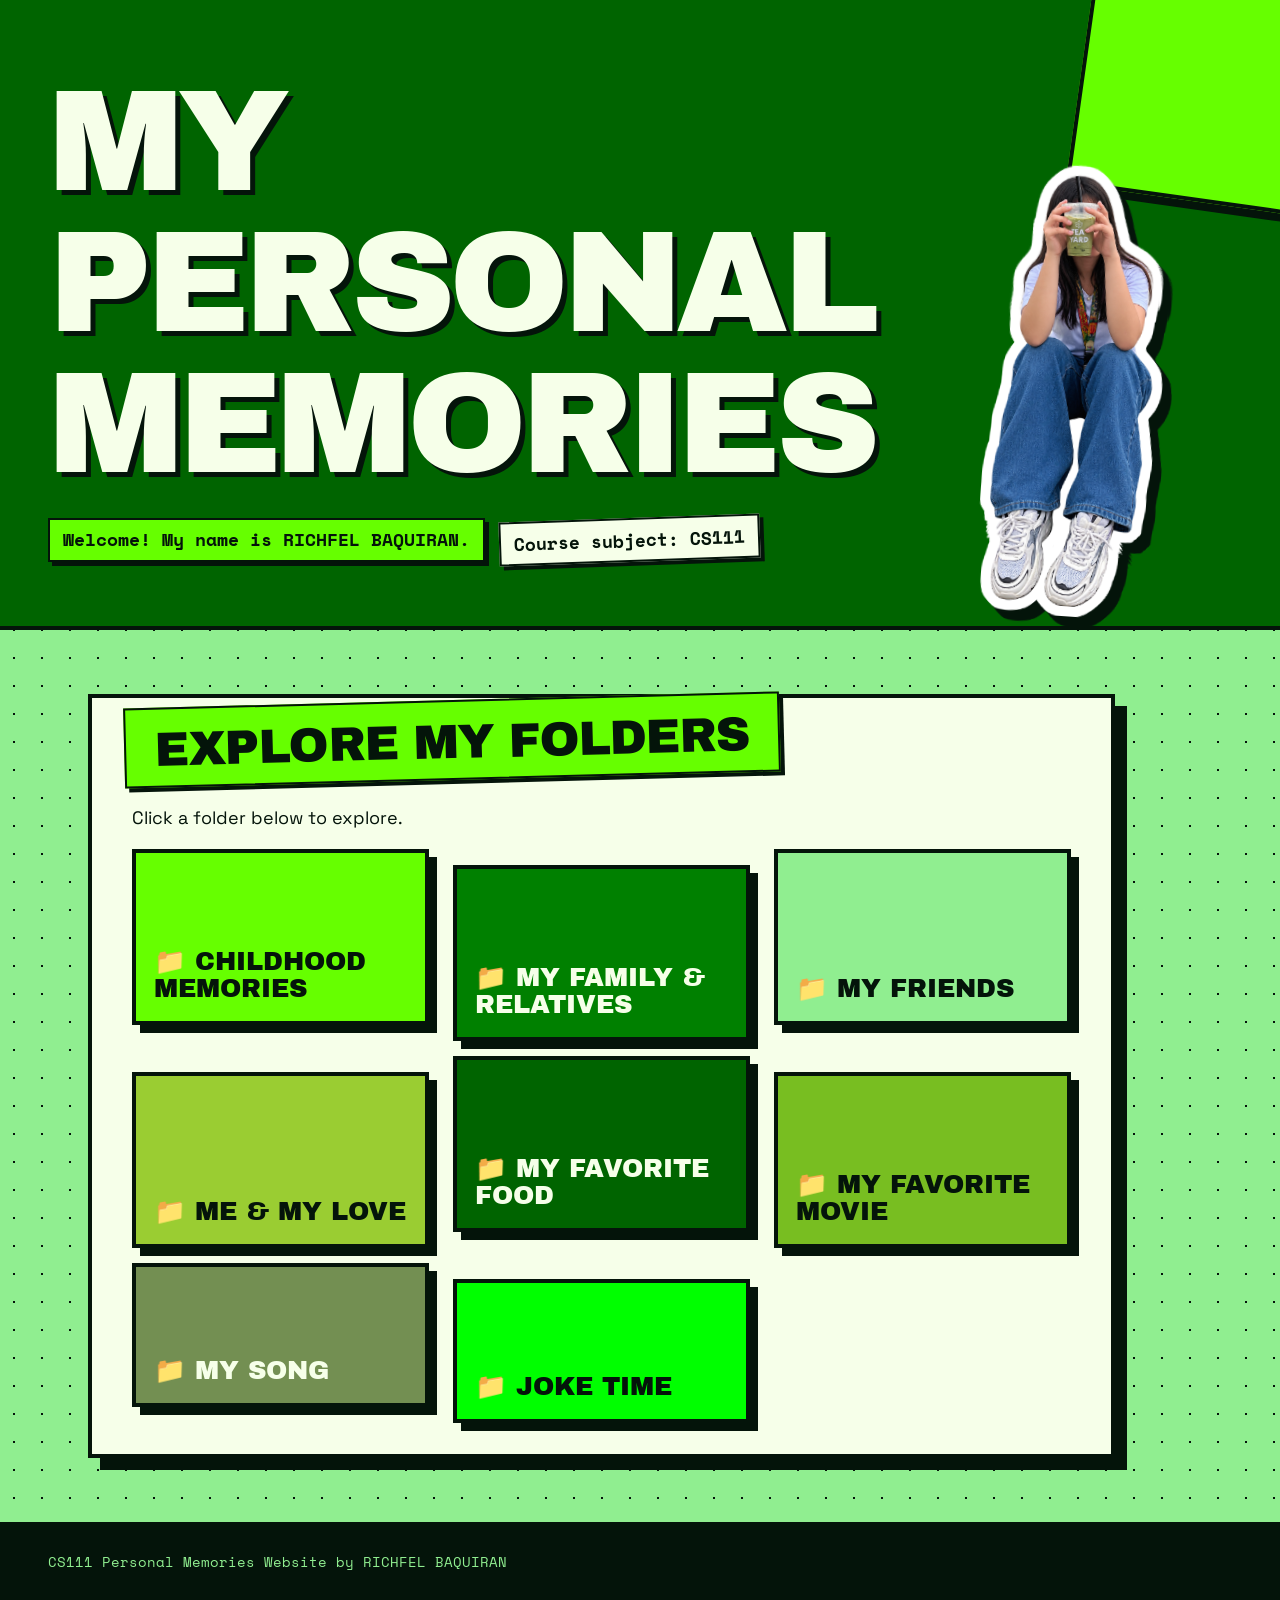
<file: index.html>
<!DOCTYPE html>
<html lang="en">

<head>
    <meta charset="UTF-8">
    <meta name="viewport" content="width=device-width, initial-scale=1.0">
    <title>My Personal Memories</title>
    <link rel="stylesheet" href="style.css">
</head>

<body>
    <header>
        <h1>My Personal Memories</h1>
        <p>Welcome! My name is RICHFEL BAQUIRAN.</p>
        <p>Course subject: CS111</p>
        <img class="hero-sticker" src="BG/richfell_bgRemoved.png" alt="Richfel Baquiran, cut-out sticker portrait">
    </header>
    <main>
        <section>
            <h2>Explore My Folders</h2>
            <p>Click a folder below to explore.</p>
            <ul>
                <li><a href="childhood_memories.html">📁 Childhood Memories</a></li>
                <li><a href="family_relatives.html">📁 My Family &amp; Relatives</a></li>
                <li><a href="my_friends.html">📁 My Friends</a></li>
                <li><a href="me_and_my_love.html">📁 Me &amp; My Love</a></li>
                <li><a href="my_favorite_food.html">📁 My Favorite Food</a></li>
                <li><a href="my_favorite_movie.html">📁 My Favorite Movie</a></li>
                <li><a href="my_song.html">📁 My Song</a></li>
                <li><a href="joke_time.html">📁 Joke Time</a></li>
            </ul>
        </section>
    </main>
    <footer>
        <hr>
        <p>CS111 Personal Memories Website by RICHFEL BAQUIRAN</p>
    </footer>
</body>

</html>
</file>
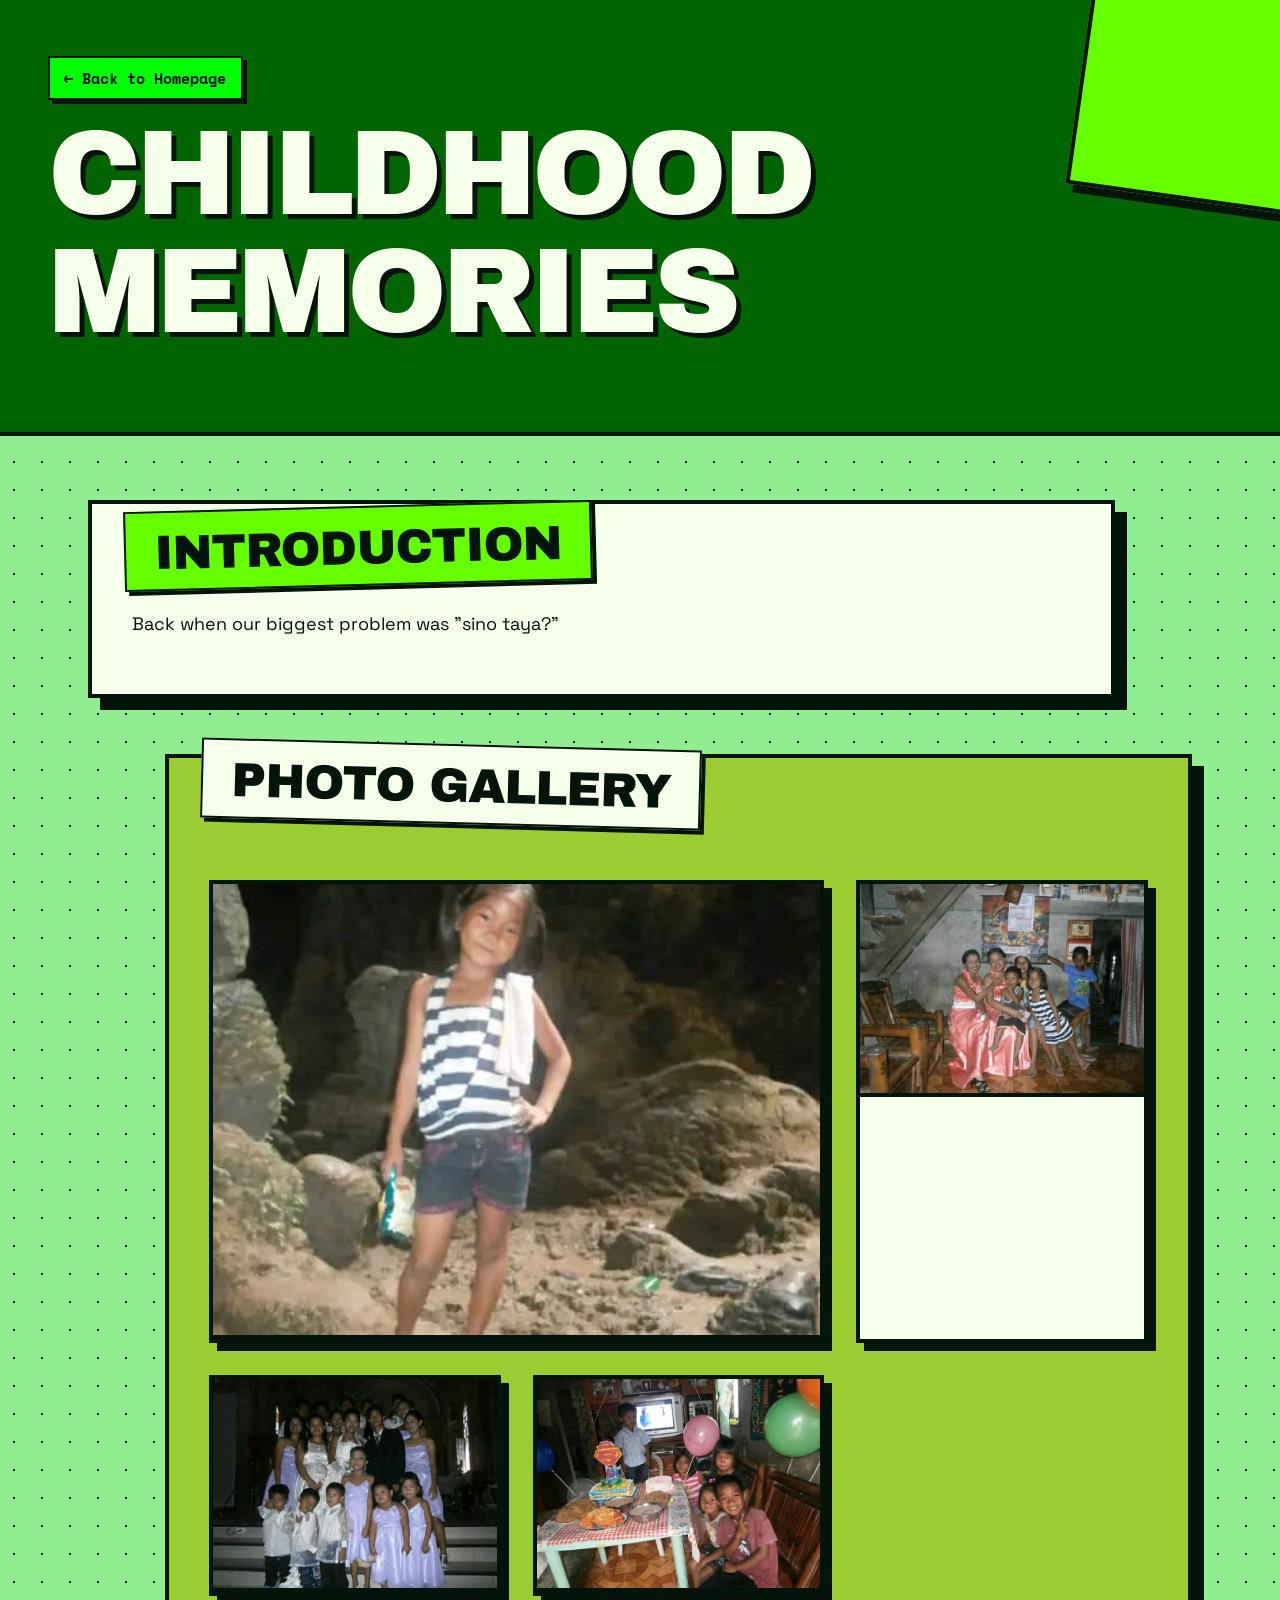
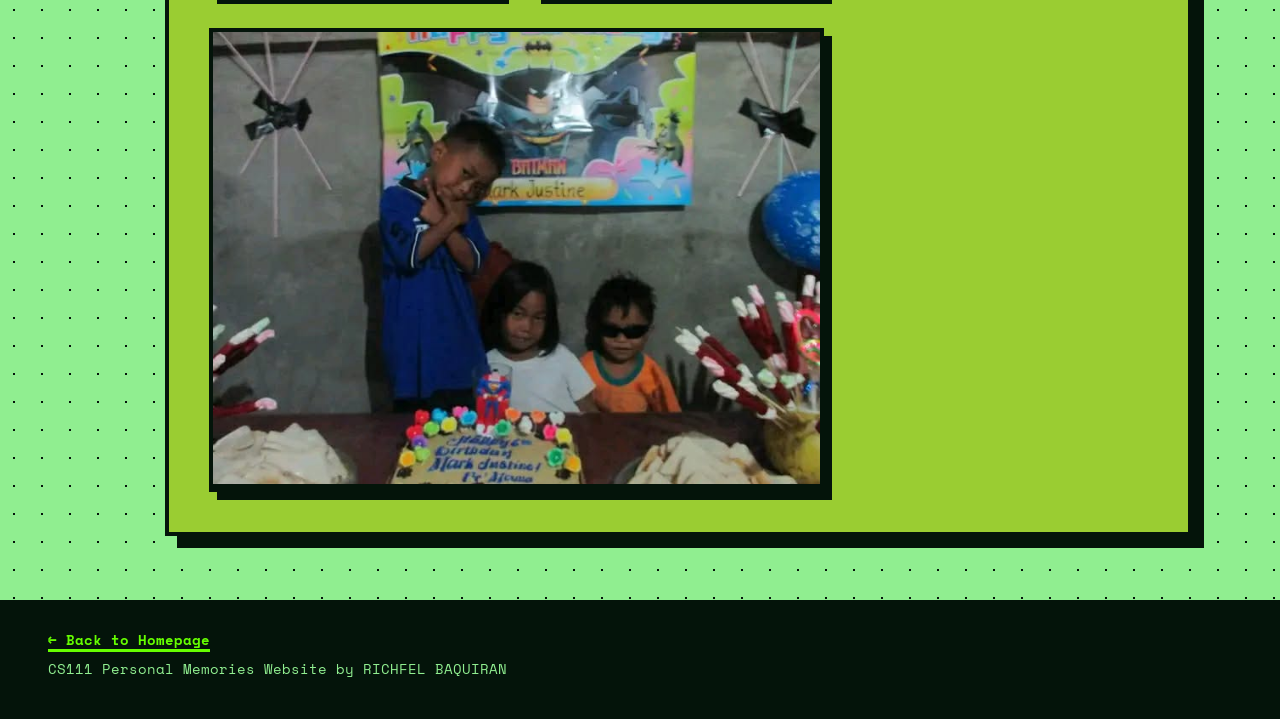
<file: childhood_memories.html>
<!DOCTYPE html>
<html lang="en">
<head>
<meta charset="UTF-8">
<meta name="viewport" content="width=device-width, initial-scale=1.0">
<title>Childhood Memories | My Personal Memories</title>
<link rel="stylesheet" href="style.css">
</head>
<body>
<header>
<p><a href="index.html">← Back to Homepage</a></p>
<h1>Childhood Memories</h1>
</header>
<main>
<section>
<h2>Introduction</h2>
<p>Back when our biggest problem was "sino taya?"</p>
</section>
<section>
<h2>Photo Gallery</h2>
<figure>
<img src="childhood_pics/child_1.jpg" alt="Going to hike with my family">
</figure>
<figure>
<img src="childhood_pics/child_2.jpg" alt="Family picture at Tita's wedding">
</figure>
<figure>
<img src="childhood_pics/child_3.jpg" alt="Church setting at Tita's wedding">
</figure>
<figure>
<img src="childhood_pics/child_4.jpg" alt="My cousin's 3rd birthday">
</figure>
<figure>
<img src="childhood_pics/child_5.jpg" alt="Justine's 6th birthday">
</figure>
</section>
</main>
<footer>
<hr>
<p><a href="index.html">← Back to Homepage</a></p>
<p>CS111 Personal Memories Website by RICHFEL BAQUIRAN</p>
</footer>
</body>
</html>
</file>
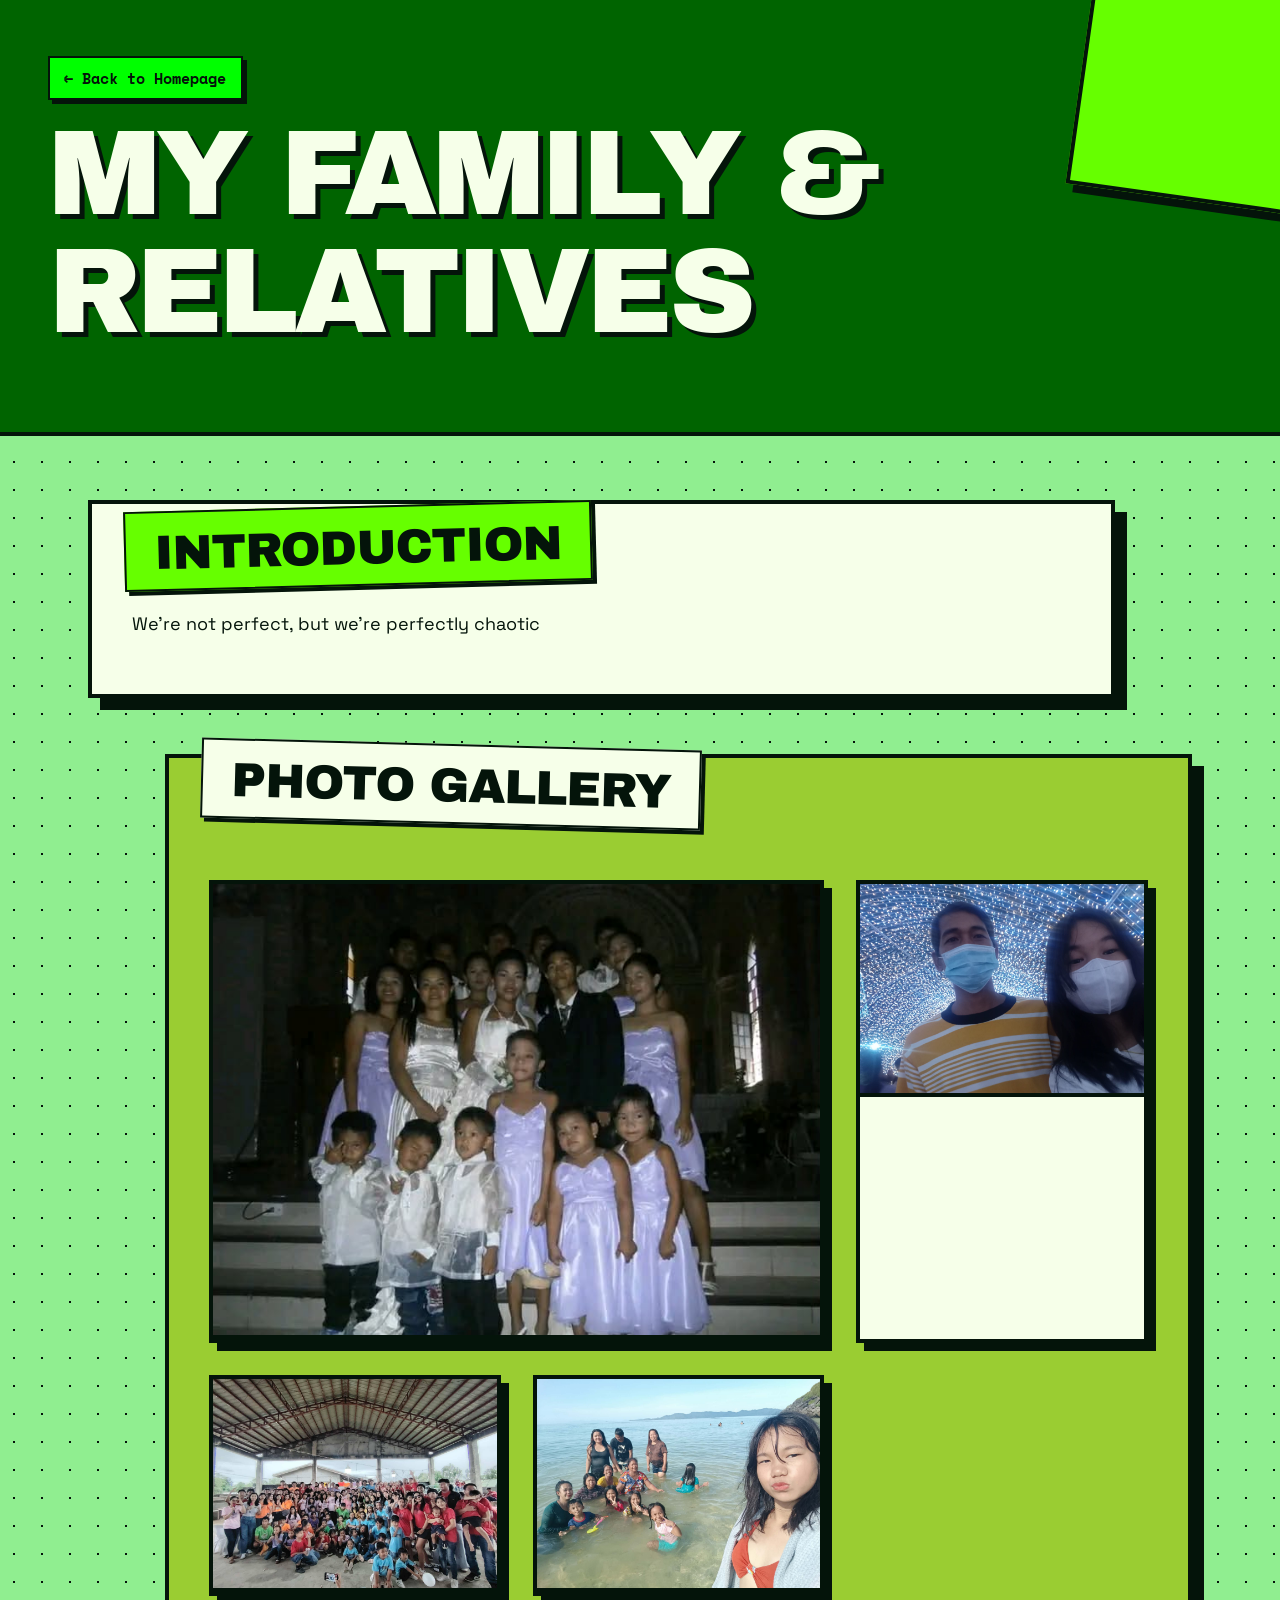
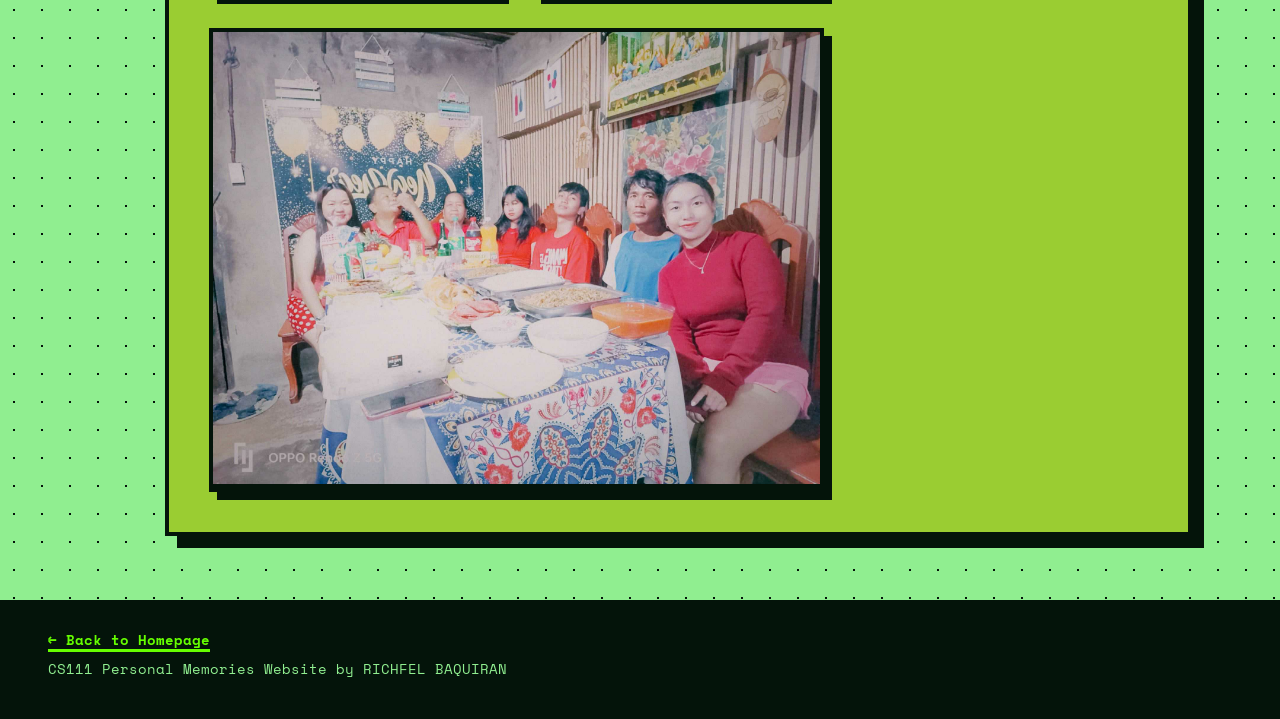
<file: family_relatives.html>
<!DOCTYPE html>
<html lang="en">
<head>
<meta charset="UTF-8">
<meta name="viewport" content="width=device-width, initial-scale=1.0">
<title>My Family &amp; Relatives | My Personal Memories</title>
<link rel="stylesheet" href="style.css">
</head>
<body>
<header>
<p><a href="index.html">← Back to Homepage</a></p>
<h1>My Family &amp; Relatives</h1>
</header>
<main>
<section>
<h2>Introduction</h2>
<p>We're not perfect, but we're perfectly chaotic</p>
</section>
<section>
<h2>Photo Gallery</h2>
<figure>
<img src="My%20Family%20%26%20Relatives/0bc5a2af-f5c9-42dd-830e-1819c9814ffc.jpg" alt="Family photo 1">
</figure>
<figure>
<img src="My%20Family%20%26%20Relatives/3cfb9428-1a1a-4677-952c-d6099ebf4b91.jpg" alt="Family photo 2">
</figure>
<figure>
<img src="My%20Family%20%26%20Relatives/63ff2986-bcf5-4fc3-bdb9-833b16fd0f35.jpg" alt="Family photo 3">
</figure>
<figure>
<img src="My%20Family%20%26%20Relatives/ba464db9-d232-49eb-b6f1-dbb3e9e0d10a.jpg" alt="Family photo 4">
</figure>
<figure>
<img src="My%20Family%20%26%20Relatives/d0d8166b-b210-419b-a4fb-eb615368b6b4.jpg" alt="Family photo 5">
</figure>
</section>
</main>
<footer>
<hr>
<p><a href="index.html">← Back to Homepage</a></p>
<p>CS111 Personal Memories Website by RICHFEL BAQUIRAN</p>
</footer>
</body>
</html>
</file>
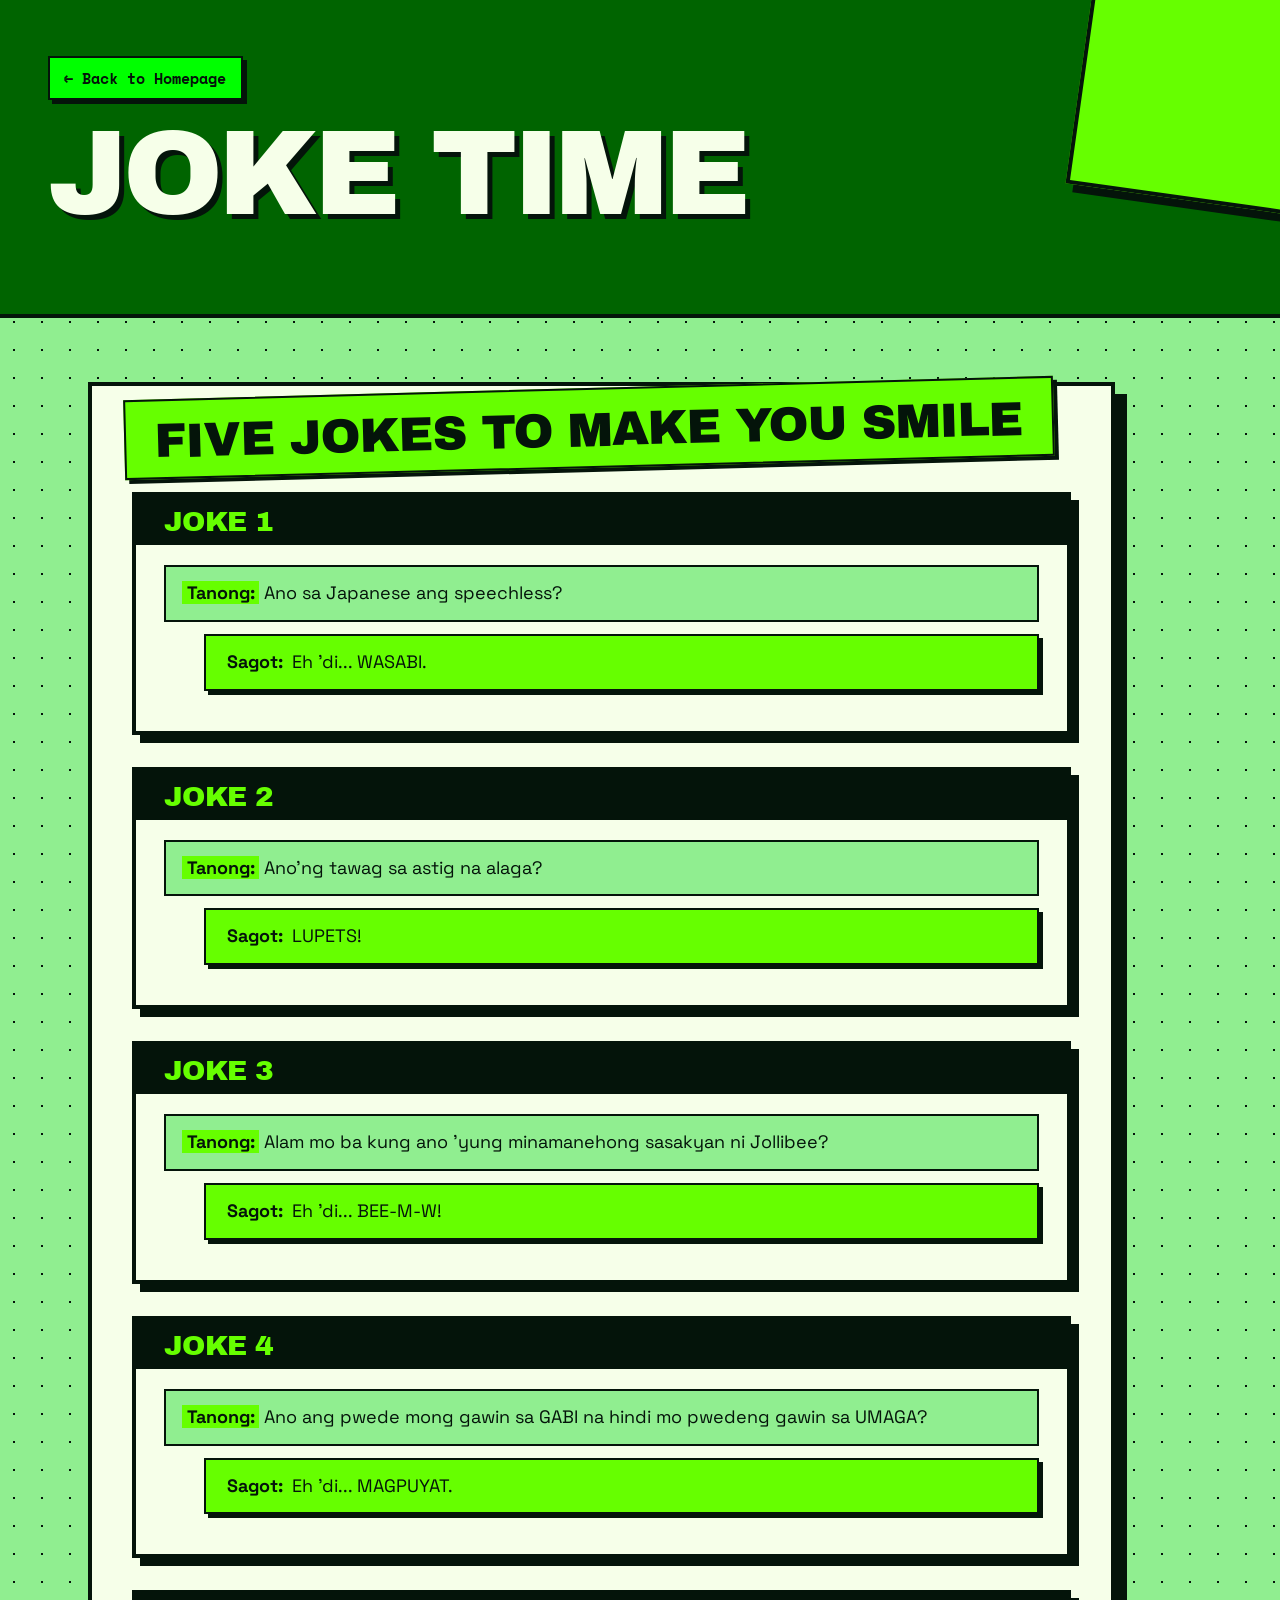
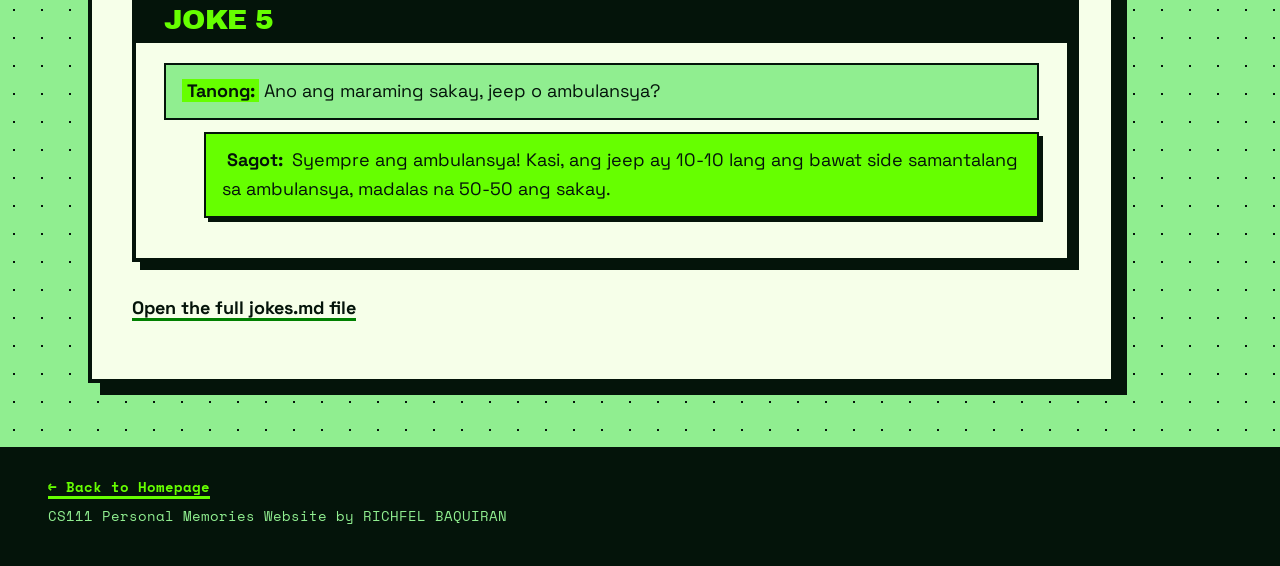
<file: joke_time.html>
<!DOCTYPE html>
<html lang="en">
<head>
<meta charset="UTF-8">
<meta name="viewport" content="width=device-width, initial-scale=1.0">
<title>Joke Time | My Personal Memories</title>
<link rel="stylesheet" href="style.css">
</head>
<body>
<header>
<p><a href="index.html">← Back to Homepage</a></p>
<h1>Joke Time</h1>
</header>
<main>
<section>
<h2>Five Jokes to Make You Smile</h2>
<article>
<h3>Joke 1</h3>
<p><strong>Tanong:</strong> Ano sa Japanese ang speechless?</p>
<p><strong>Sagot:</strong> Eh 'di... WASABI.</p>
</article>
<article>
<h3>Joke 2</h3>
<p><strong>Tanong:</strong> Ano'ng tawag sa astig na alaga?</p>
<p><strong>Sagot:</strong> LUPETS!</p>
</article>
<article>
<h3>Joke 3</h3>
<p><strong>Tanong:</strong> Alam mo ba kung ano 'yung minamanehong sasakyan ni Jollibee?</p>
<p><strong>Sagot:</strong> Eh 'di... BEE-M-W!</p>
</article>
<article>
<h3>Joke 4</h3>
<p><strong>Tanong:</strong> Ano ang pwede mong gawin sa GABI na hindi mo pwedeng gawin sa UMAGA?</p>
<p><strong>Sagot:</strong> Eh 'di... MAGPUYAT.</p>
</article>
<article>
<h3>Joke 5</h3>
<p><strong>Tanong:</strong> Ano ang maraming sakay, jeep o ambulansya?</p>
<p><strong>Sagot:</strong> Syempre ang ambulansya! Kasi, ang jeep ay 10-10 lang ang bawat side samantalang sa ambulansya, madalas na 50-50 ang sakay.</p>
</article>
<p><a href="Joke%20Time/jokes.md">Open the full jokes.md file</a></p>
</section>
</main>
<footer>
<hr>
<p><a href="index.html">← Back to Homepage</a></p>
<p>CS111 Personal Memories Website by RICHFEL BAQUIRAN</p>
</footer>
</body>
</html>
</file>
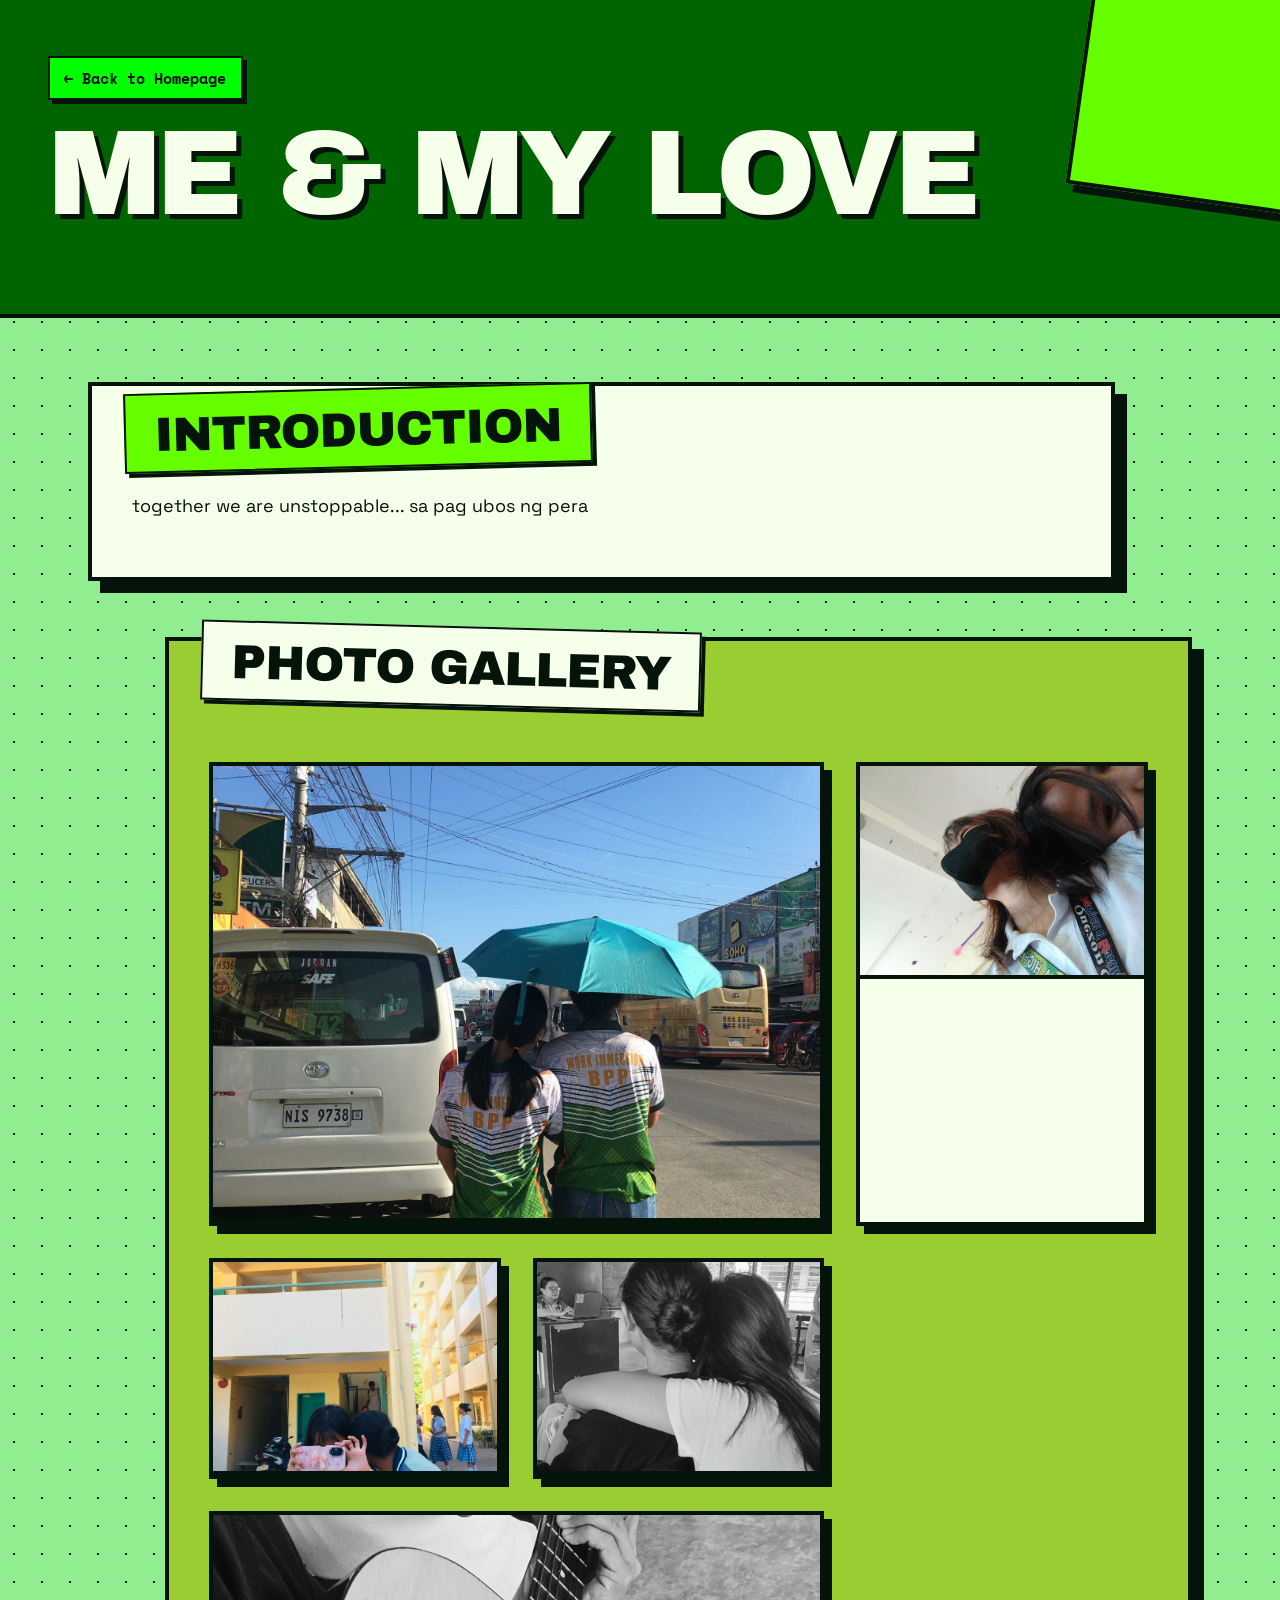
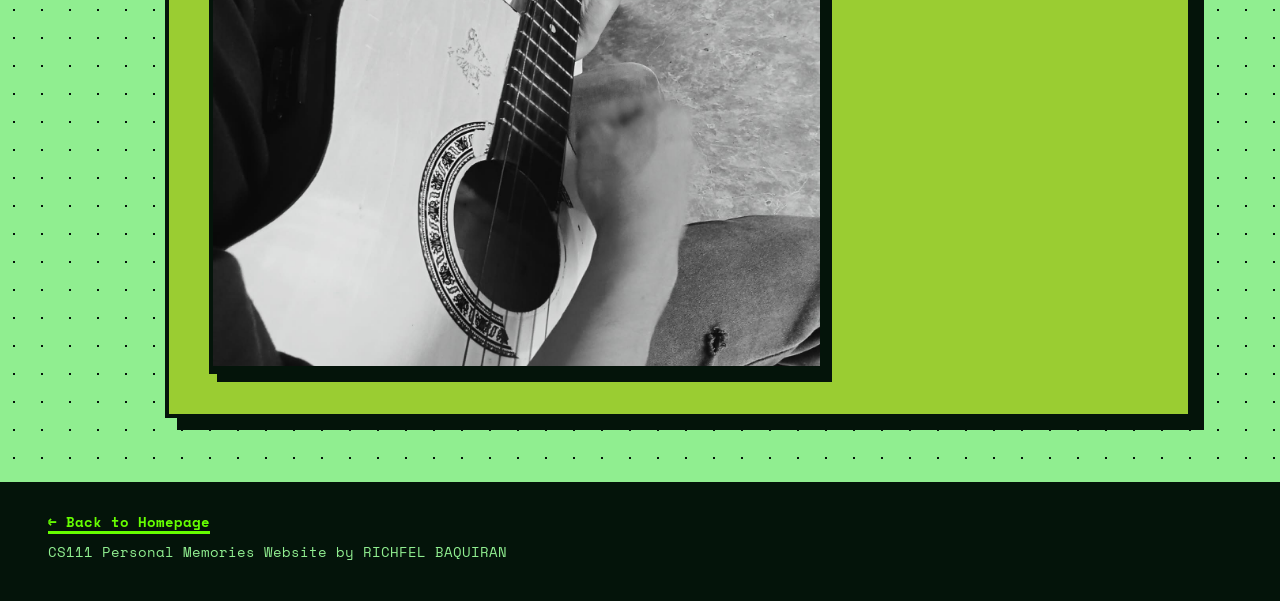
<file: me_and_my_love.html>
<!DOCTYPE html>
<html lang="en">
<head>
<meta charset="UTF-8">
<meta name="viewport" content="width=device-width, initial-scale=1.0">
<title>Me &amp; My Love | My Personal Memories</title>
<link rel="stylesheet" href="style.css">
</head>
<body>
<header>
<p><a href="index.html">← Back to Homepage</a></p>
<h1>Me &amp; My Love</h1>
</header>
<main>
<section>
<h2>Introduction</h2>
<p>together we are unstoppable... sa pag ubos ng pera</p>
</section>
<section>
<h2>Photo Gallery</h2>
<figure>
<img src="Me%20%26%20My%20Love/79d9dc51-a41d-449b-9b2f-9cd889bb32d4.jpg" alt="Couple photo 1">
</figure>
<figure>
<img src="Me%20%26%20My%20Love/91c8a3f5-3b95-4ca4-bb38-733493c15926.jpg" alt="Couple photo 2">
</figure>
<figure>
<img src="Me%20%26%20My%20Love/a99015ec-6c43-484e-8ce1-04e88547ab65.jpg" alt="Couple photo 3">
</figure>
<figure>
<img src="Me%20%26%20My%20Love/d7b26943-5584-489d-9762-70560a120d05.jpg" alt="Couple photo 4">
</figure>
<figure>
<img src="Me%20%26%20My%20Love/f310d674-e816-46b5-805a-f5708522f536.jpg" alt="Couple photo 5">
</figure>
</section>
</main>
<footer>
<hr>
<p><a href="index.html">← Back to Homepage</a></p>
<p>CS111 Personal Memories Website by RICHFEL BAQUIRAN</p>
</footer>
</body>
</html>
</file>
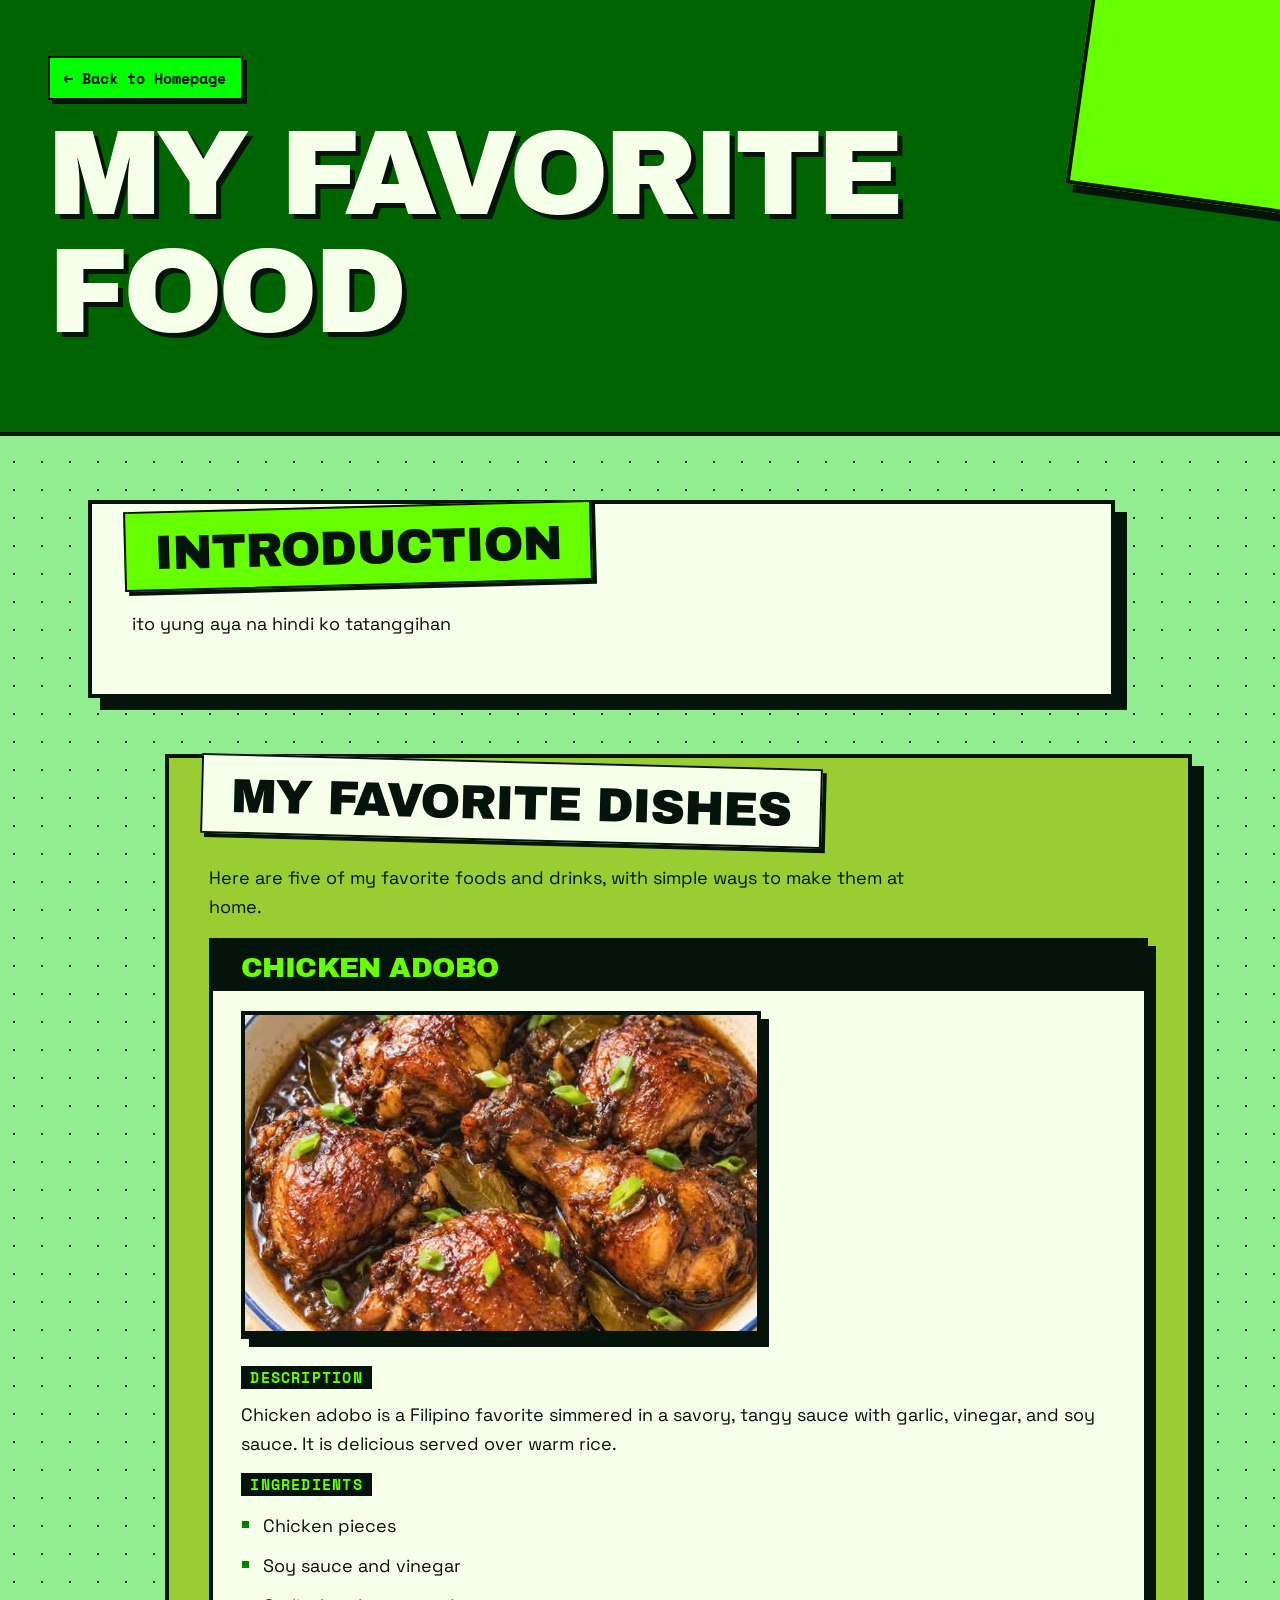
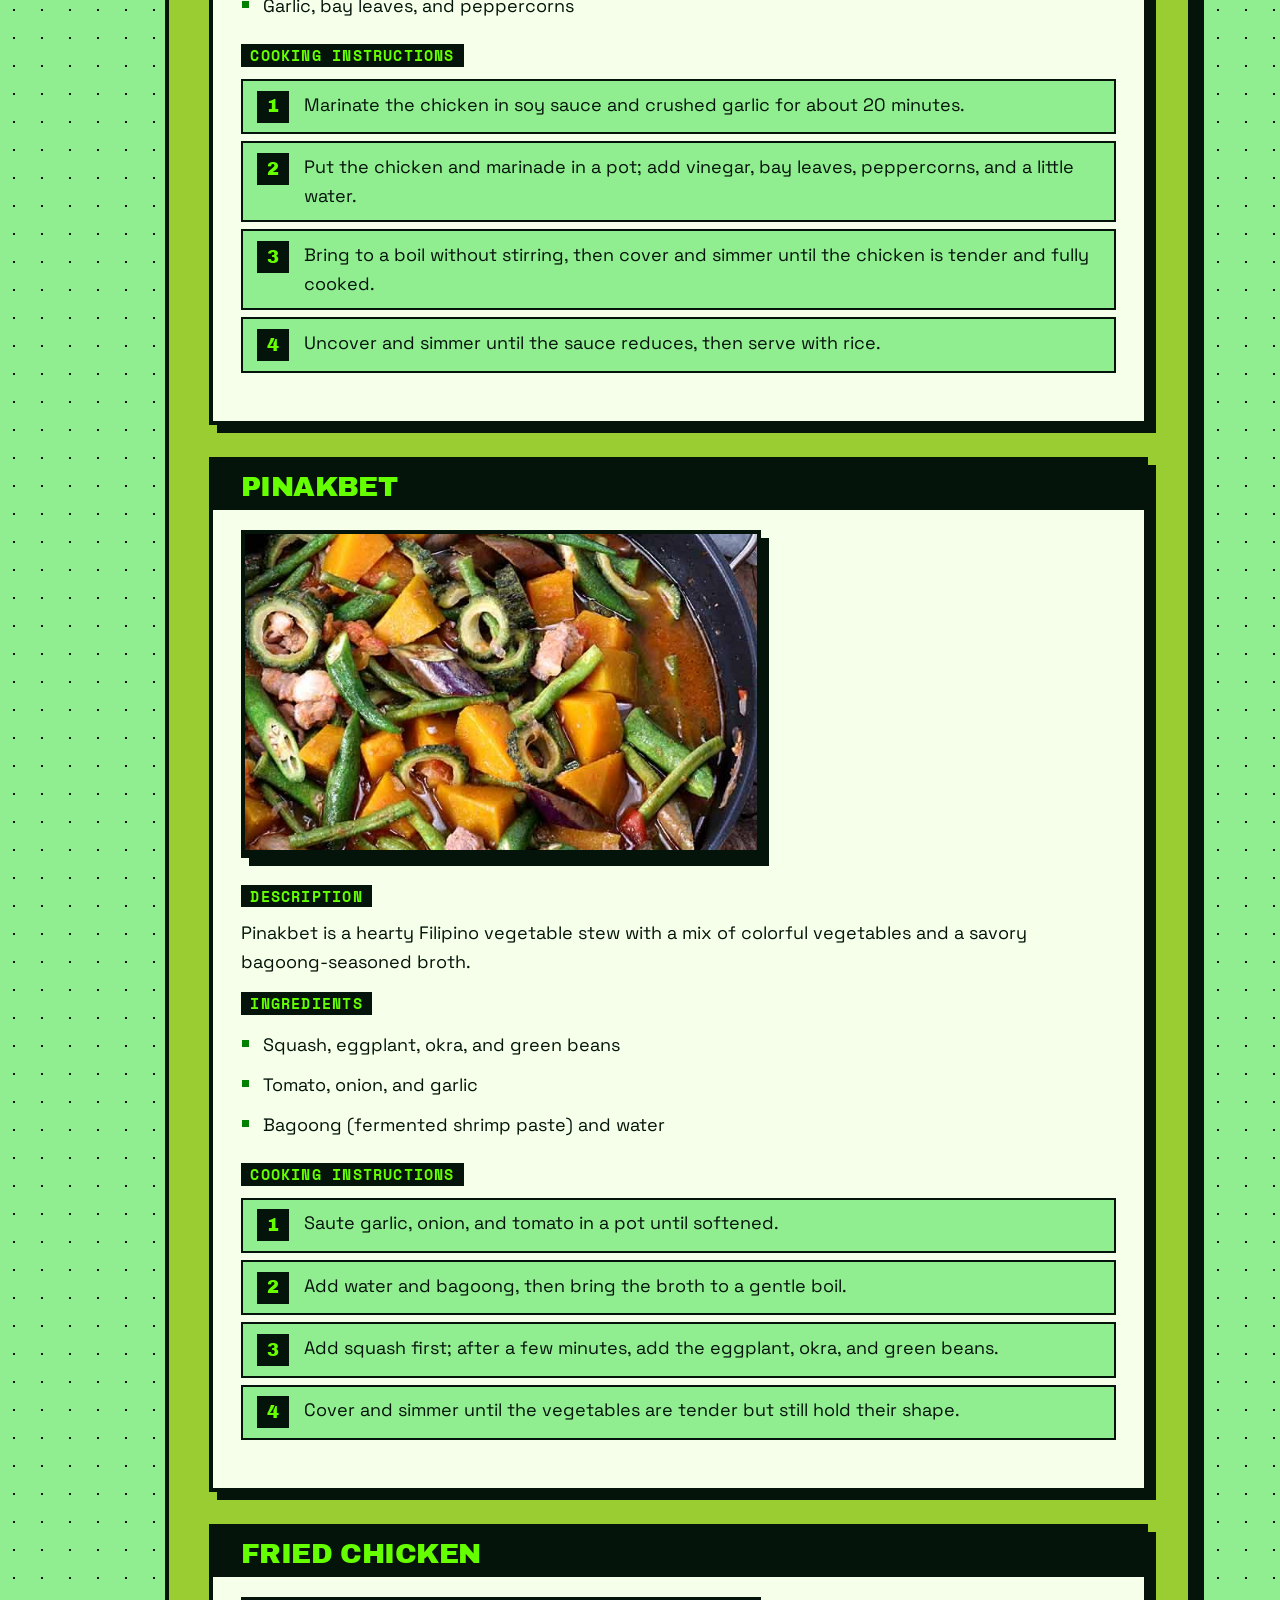
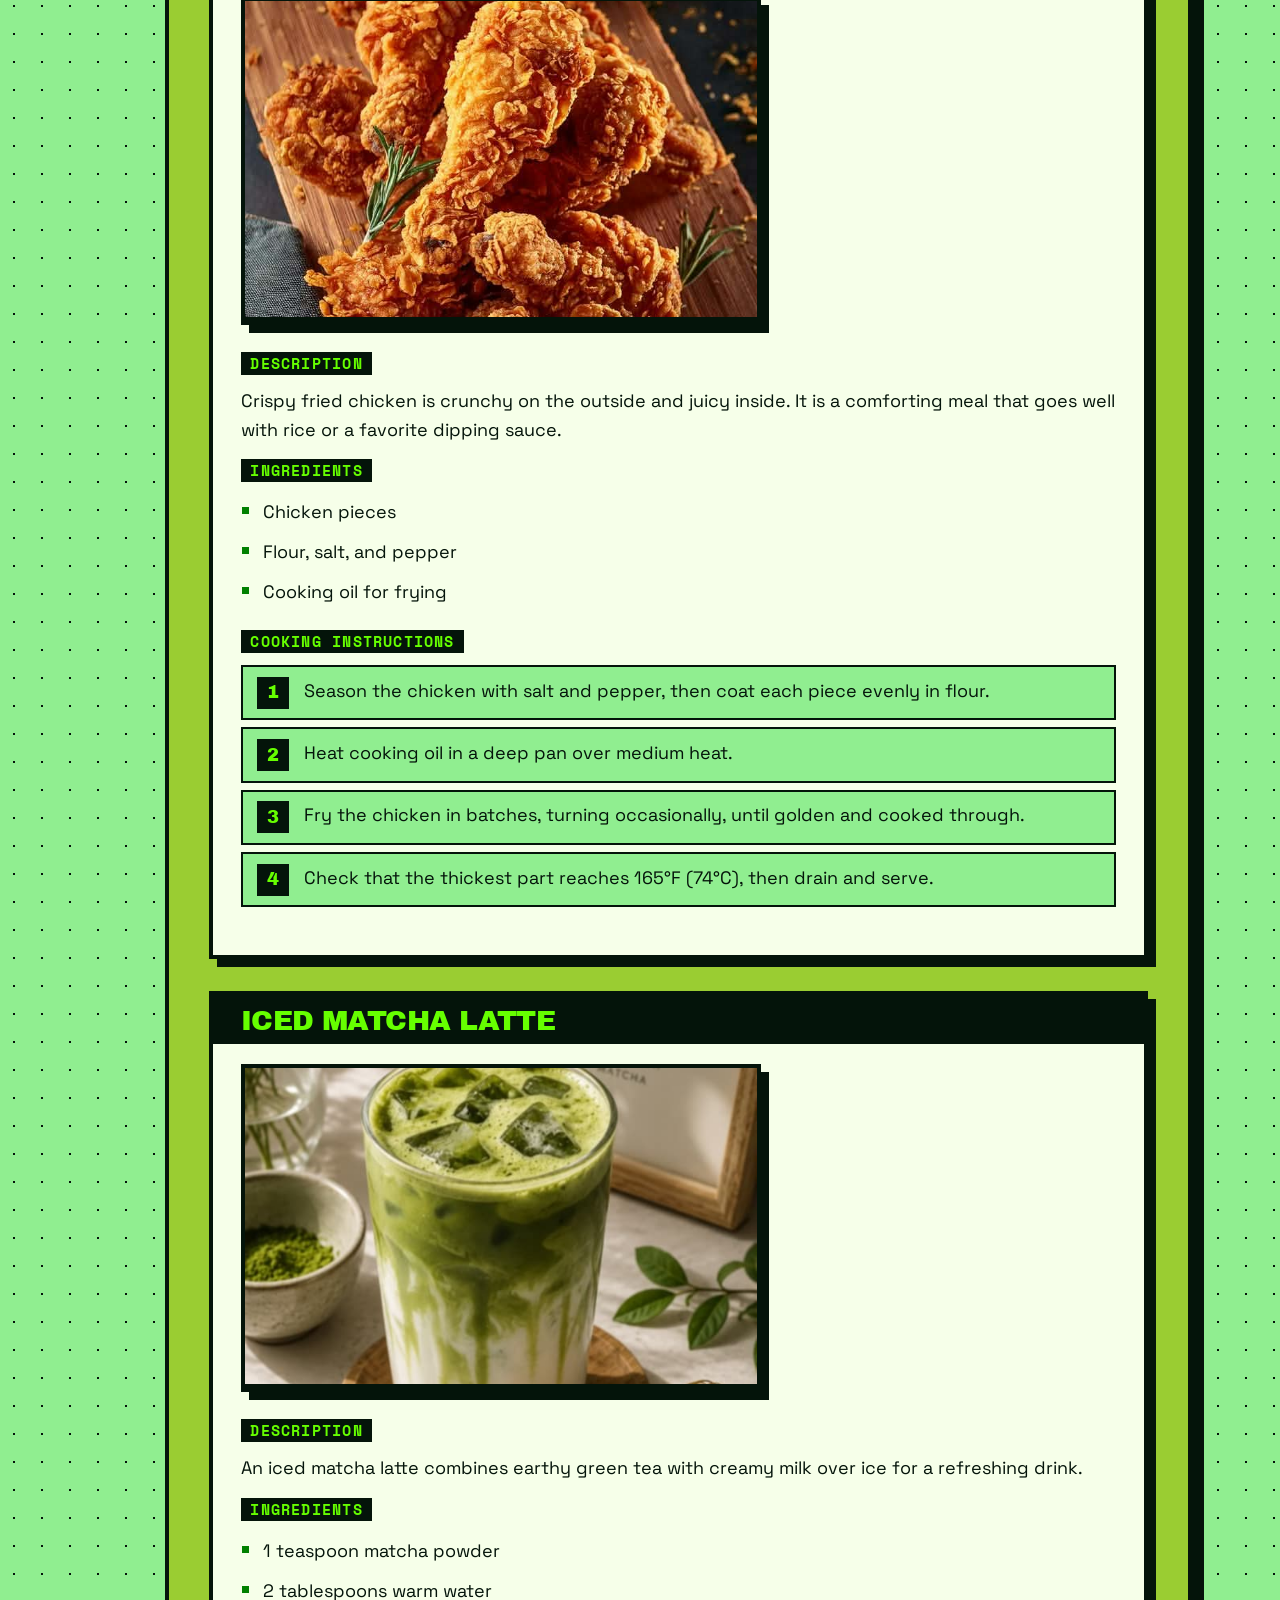
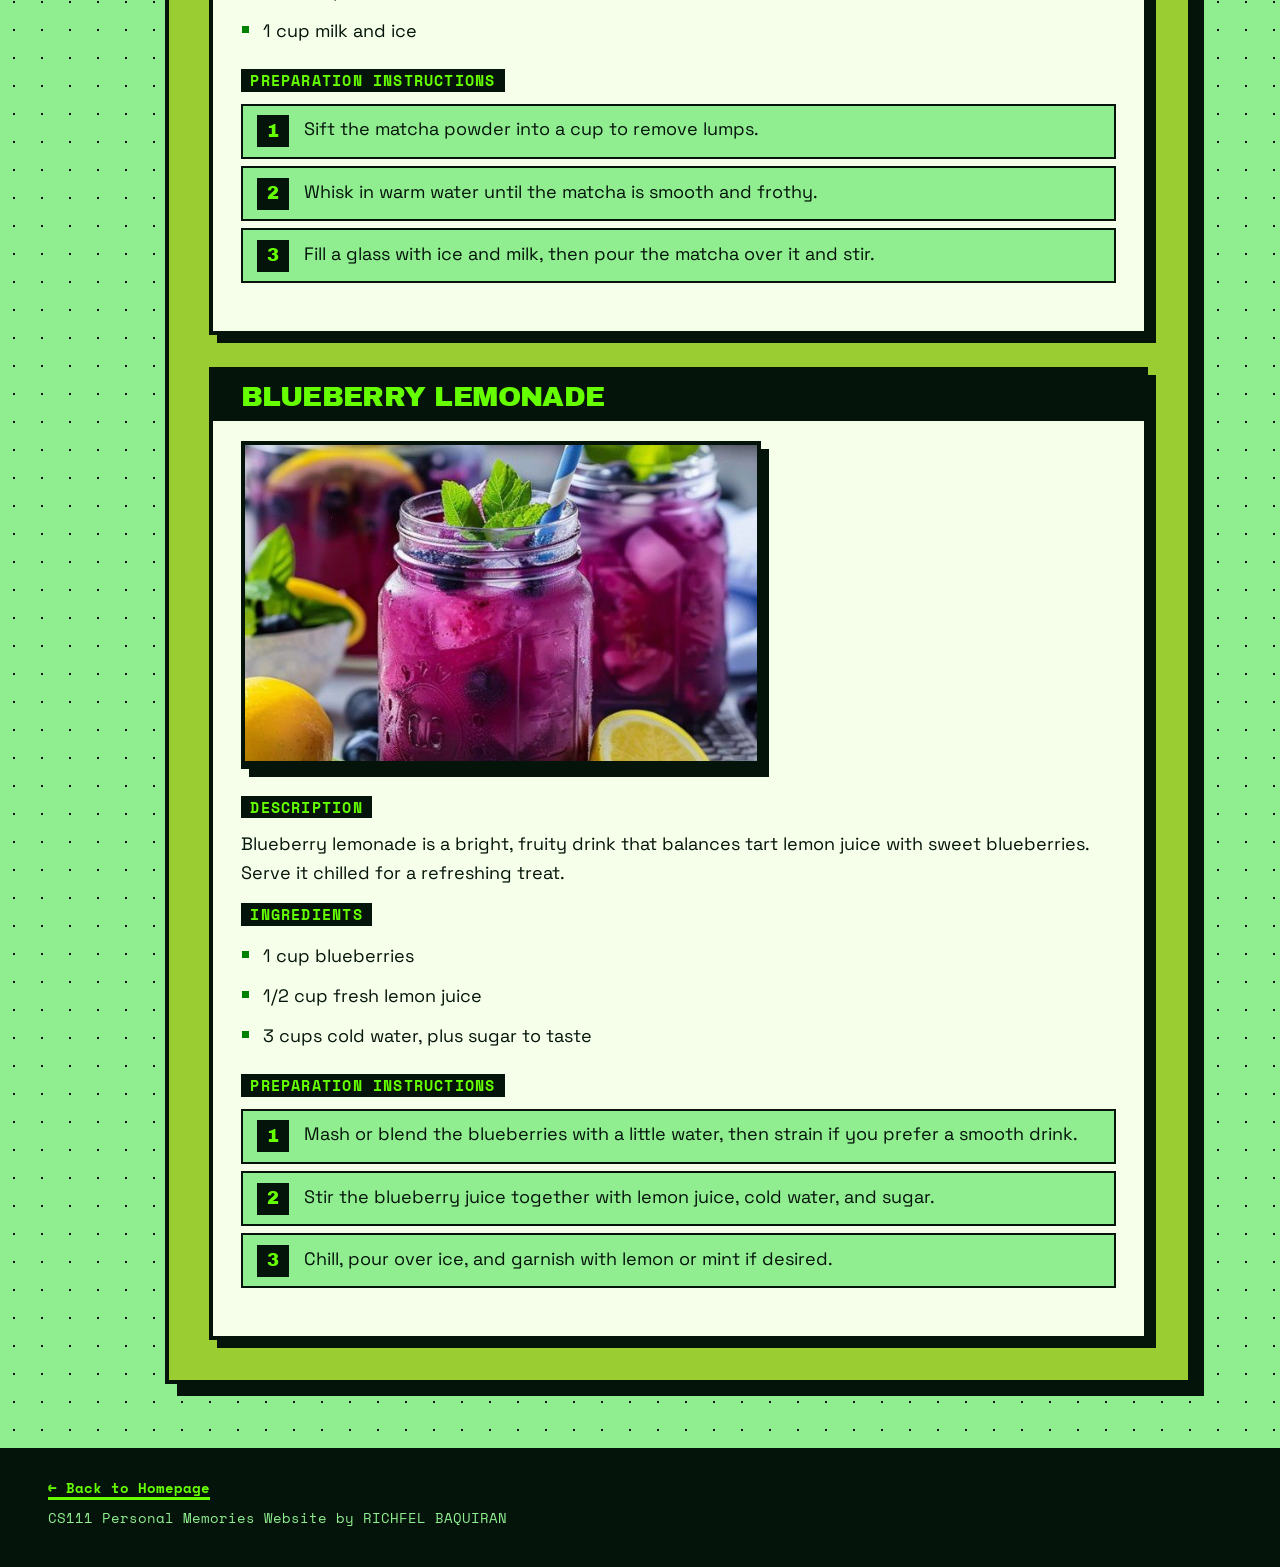
<file: my_favorite_food.html>
<!DOCTYPE html>
<html lang="en">

<head>
    <meta charset="UTF-8">
    <meta name="viewport" content="width=device-width, initial-scale=1.0">
    <title>My Favorite Food | My Personal Memories</title>
    <link rel="stylesheet" href="style.css">
</head>

<body>
    <header>
        <p><a href="index.html">← Back to Homepage</a></p>
        <h1>My Favorite Food</h1>
    </header>
    <main>
        <section>
            <h2>Introduction</h2>
            <p>ito yung aya na hindi ko tatanggihan</p>
        </section>
        <section>
            <h2>My Favorite Dishes</h2>
            <p>Here are five of my favorite foods and drinks, with simple ways to make them at home.</p>

            <article>
                <h3>Chicken Adobo</h3>
                <figure>
                    <img src="My%20favorite%20Food/9790b64f-8791-4775-95a3-cdc687666648.jpg" alt="Chicken adobo simmered in a dark soy and vinegar sauce">
                </figure>
                <h4>Description</h4>
                <p>Chicken adobo is a Filipino favorite simmered in a savory, tangy sauce with garlic, vinegar, and soy sauce. It is delicious served over warm rice.</p>
                <h4>Ingredients</h4>
                <ul>
                    <li>Chicken pieces</li>
                    <li>Soy sauce and vinegar</li>
                    <li>Garlic, bay leaves, and peppercorns</li>
                </ul>
                <h4>Cooking Instructions</h4>
                <ol>
                    <li>Marinate the chicken in soy sauce and crushed garlic for about 20 minutes.</li>
                    <li>Put the chicken and marinade in a pot; add vinegar, bay leaves, peppercorns, and a little water.</li>
                    <li>Bring to a boil without stirring, then cover and simmer until the chicken is tender and fully cooked.</li>
                    <li>Uncover and simmer until the sauce reduces, then serve with rice.</li>
                </ol>
            </article>

            <article>
                <h3>Pinakbet</h3>
                <figure>
                    <img src="My%20favorite%20Food/73da54f6-1b57-4a76-9069-419a2d412baf.jpg" alt="Filipino vegetable stew with squash, okra, eggplant, and green beans">
                </figure>
                <h4>Description</h4>
                <p>Pinakbet is a hearty Filipino vegetable stew with a mix of colorful vegetables and a savory bagoong-seasoned broth.</p>
                <h4>Ingredients</h4>
                <ul>
                    <li>Squash, eggplant, okra, and green beans</li>
                    <li>Tomato, onion, and garlic</li>
                    <li>Bagoong (fermented shrimp paste) and water</li>
                </ul>
                <h4>Cooking Instructions</h4>
                <ol>
                    <li>Saute garlic, onion, and tomato in a pot until softened.</li>
                    <li>Add water and bagoong, then bring the broth to a gentle boil.</li>
                    <li>Add squash first; after a few minutes, add the eggplant, okra, and green beans.</li>
                    <li>Cover and simmer until the vegetables are tender but still hold their shape.</li>
                </ol>
            </article>

            <article>
                <h3>Fried Chicken</h3>
                <figure>
                    <img src="My%20favorite%20Food/5945fdab-6955-4b78-8869-dce0d8e3f83d.jpg" alt="Crispy golden fried chicken pieces">
                </figure>
                <h4>Description</h4>
                <p>Crispy fried chicken is crunchy on the outside and juicy inside. It is a comforting meal that goes well with rice or a favorite dipping sauce.</p>
                <h4>Ingredients</h4>
                <ul>
                    <li>Chicken pieces</li>
                    <li>Flour, salt, and pepper</li>
                    <li>Cooking oil for frying</li>
                </ul>
                <h4>Cooking Instructions</h4>
                <ol>
                    <li>Season the chicken with salt and pepper, then coat each piece evenly in flour.</li>
                    <li>Heat cooking oil in a deep pan over medium heat.</li>
                    <li>Fry the chicken in batches, turning occasionally, until golden and cooked through.</li>
                    <li>Check that the thickest part reaches 165°F (74°C), then drain and serve.</li>
                </ol>
            </article>

            <article>
                <h3>Iced Matcha Latte</h3>
                <figure>
                    <img src="My%20favorite%20Food/841d58a9-3e5d-4834-8185-ab67d4d92a9b.jpg" alt="Iced matcha latte with milk and green tea">
                </figure>
                <h4>Description</h4>
                <p>An iced matcha latte combines earthy green tea with creamy milk over ice for a refreshing drink.</p>
                <h4>Ingredients</h4>
                <ul>
                    <li>1 teaspoon matcha powder</li>
                    <li>2 tablespoons warm water</li>
                    <li>1 cup milk and ice</li>
                </ul>
                <h4>Preparation Instructions</h4>
                <ol>
                    <li>Sift the matcha powder into a cup to remove lumps.</li>
                    <li>Whisk in warm water until the matcha is smooth and frothy.</li>
                    <li>Fill a glass with ice and milk, then pour the matcha over it and stir.</li>
                </ol>
            </article>

            <article>
                <h3>Blueberry Lemonade</h3>
                <figure>
                    <img src="My%20favorite%20Food/f2a092a4-14db-4b39-ac95-5dafe2160233.jpg" alt="Chilled blueberry lemonade with lemon and mint">
                </figure>
                <h4>Description</h4>
                <p>Blueberry lemonade is a bright, fruity drink that balances tart lemon juice with sweet blueberries. Serve it chilled for a refreshing treat.</p>
                <h4>Ingredients</h4>
                <ul>
                    <li>1 cup blueberries</li>
                    <li>1/2 cup fresh lemon juice</li>
                    <li>3 cups cold water, plus sugar to taste</li>
                </ul>
                <h4>Preparation Instructions</h4>
                <ol>
                    <li>Mash or blend the blueberries with a little water, then strain if you prefer a smooth drink.</li>
                    <li>Stir the blueberry juice together with lemon juice, cold water, and sugar.</li>
                    <li>Chill, pour over ice, and garnish with lemon or mint if desired.</li>
                </ol>
            </article>
        </section>
    </main>
    <footer>
        <hr>
        <p><a href="index.html">← Back to Homepage</a></p>
        <p>CS111 Personal Memories Website by RICHFEL BAQUIRAN</p>
    </footer>
</body>

</html>
</file>
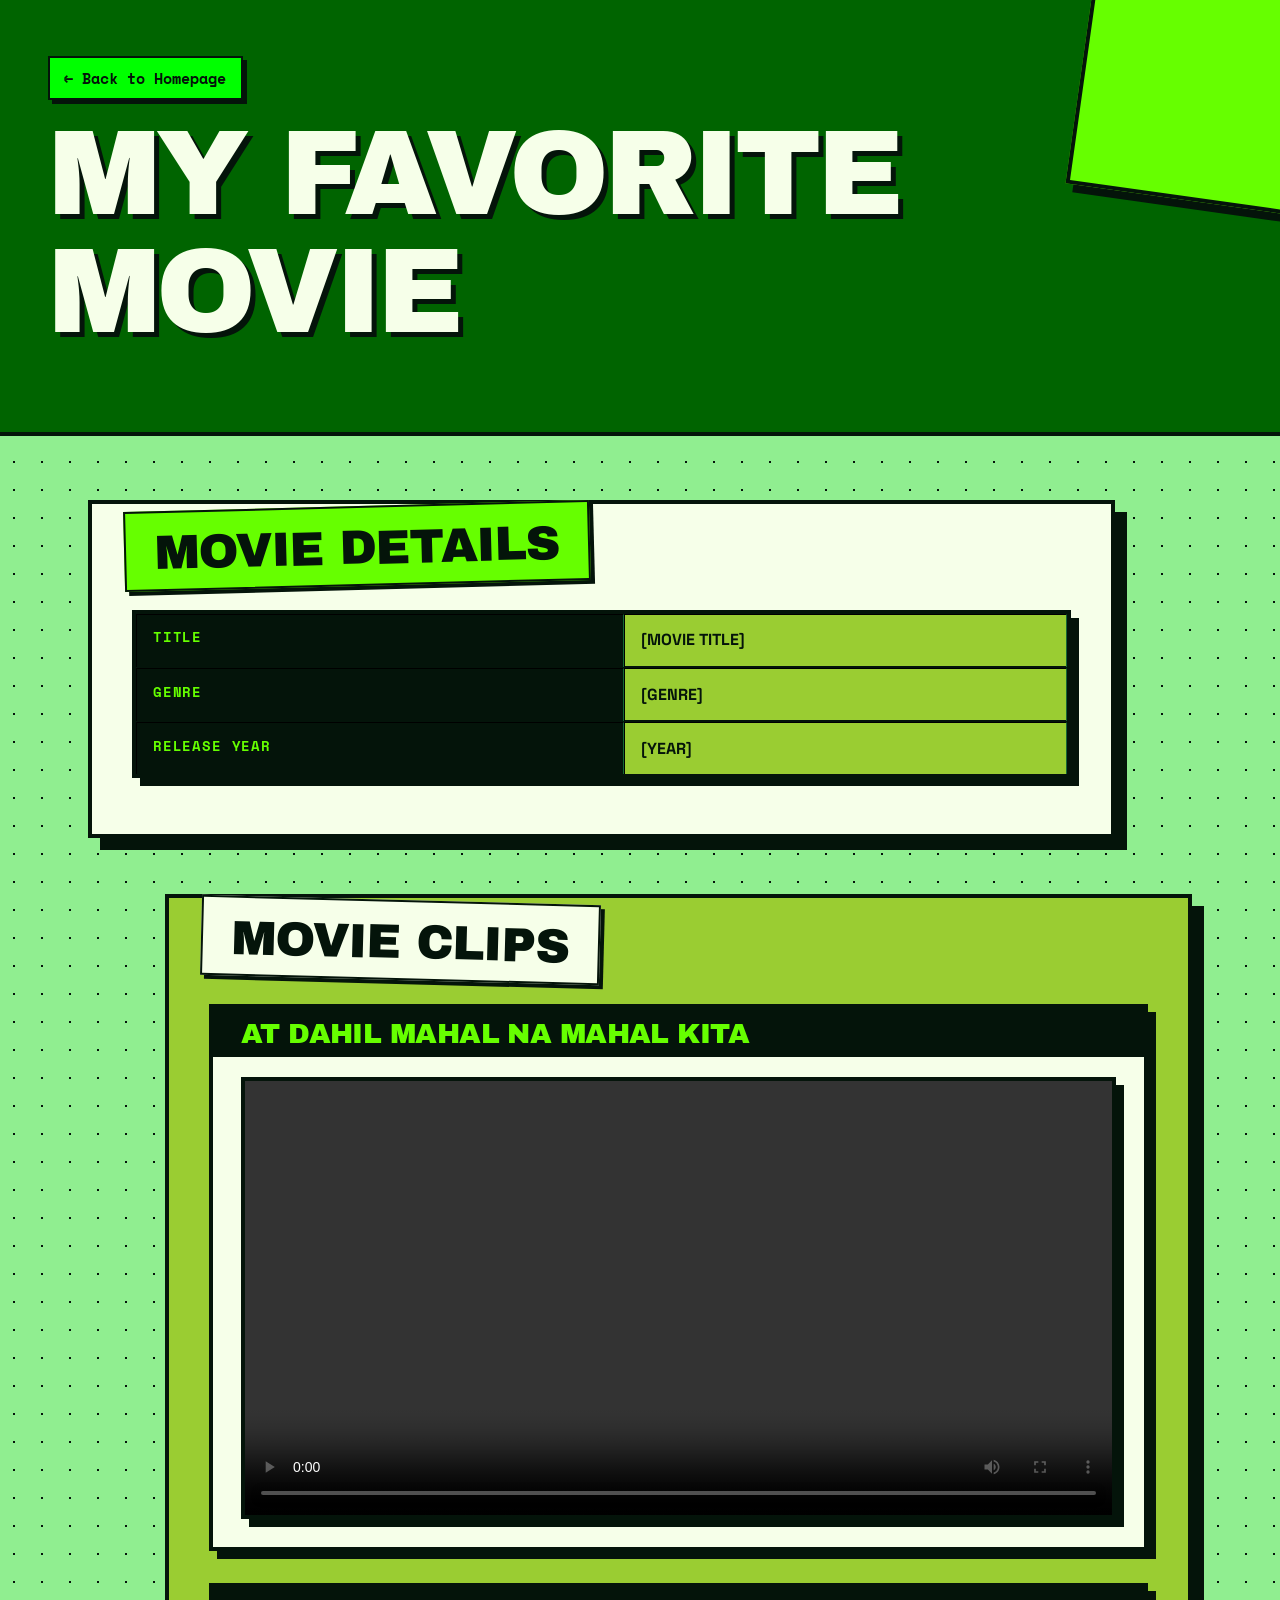
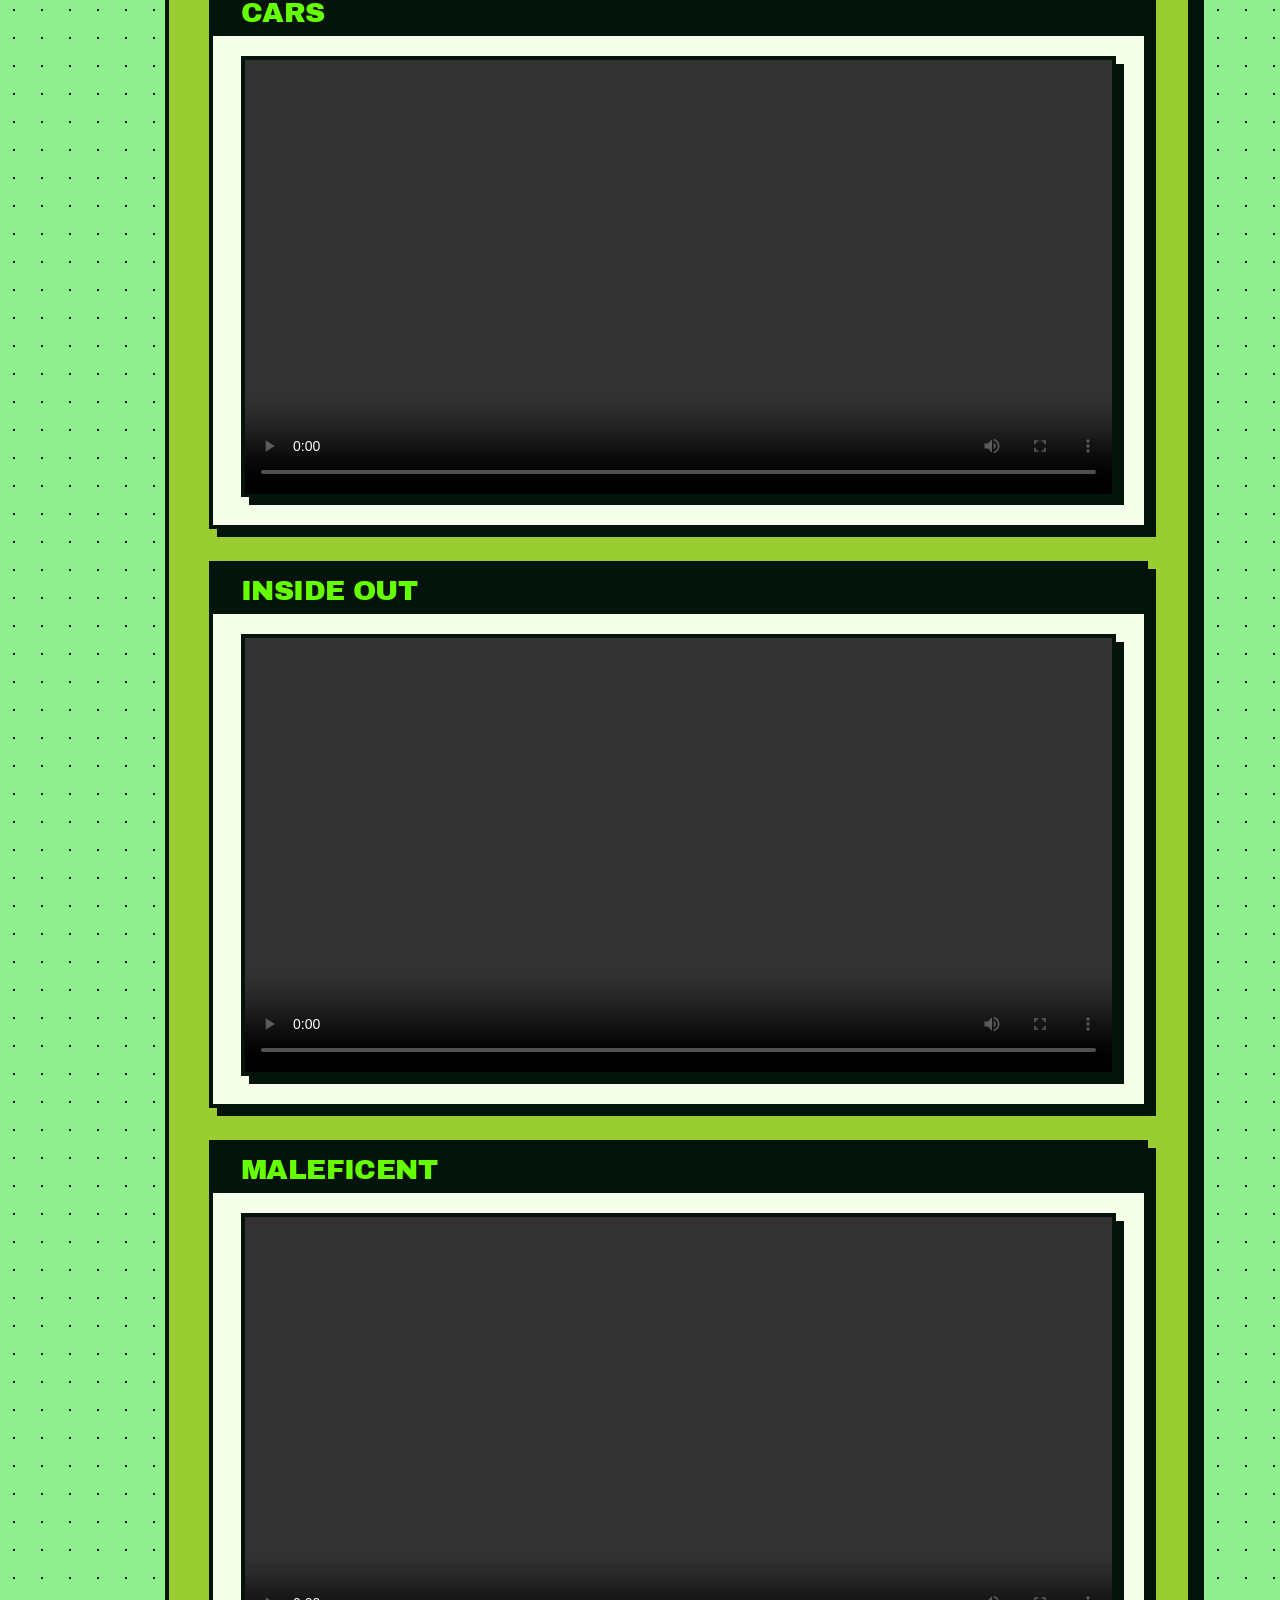
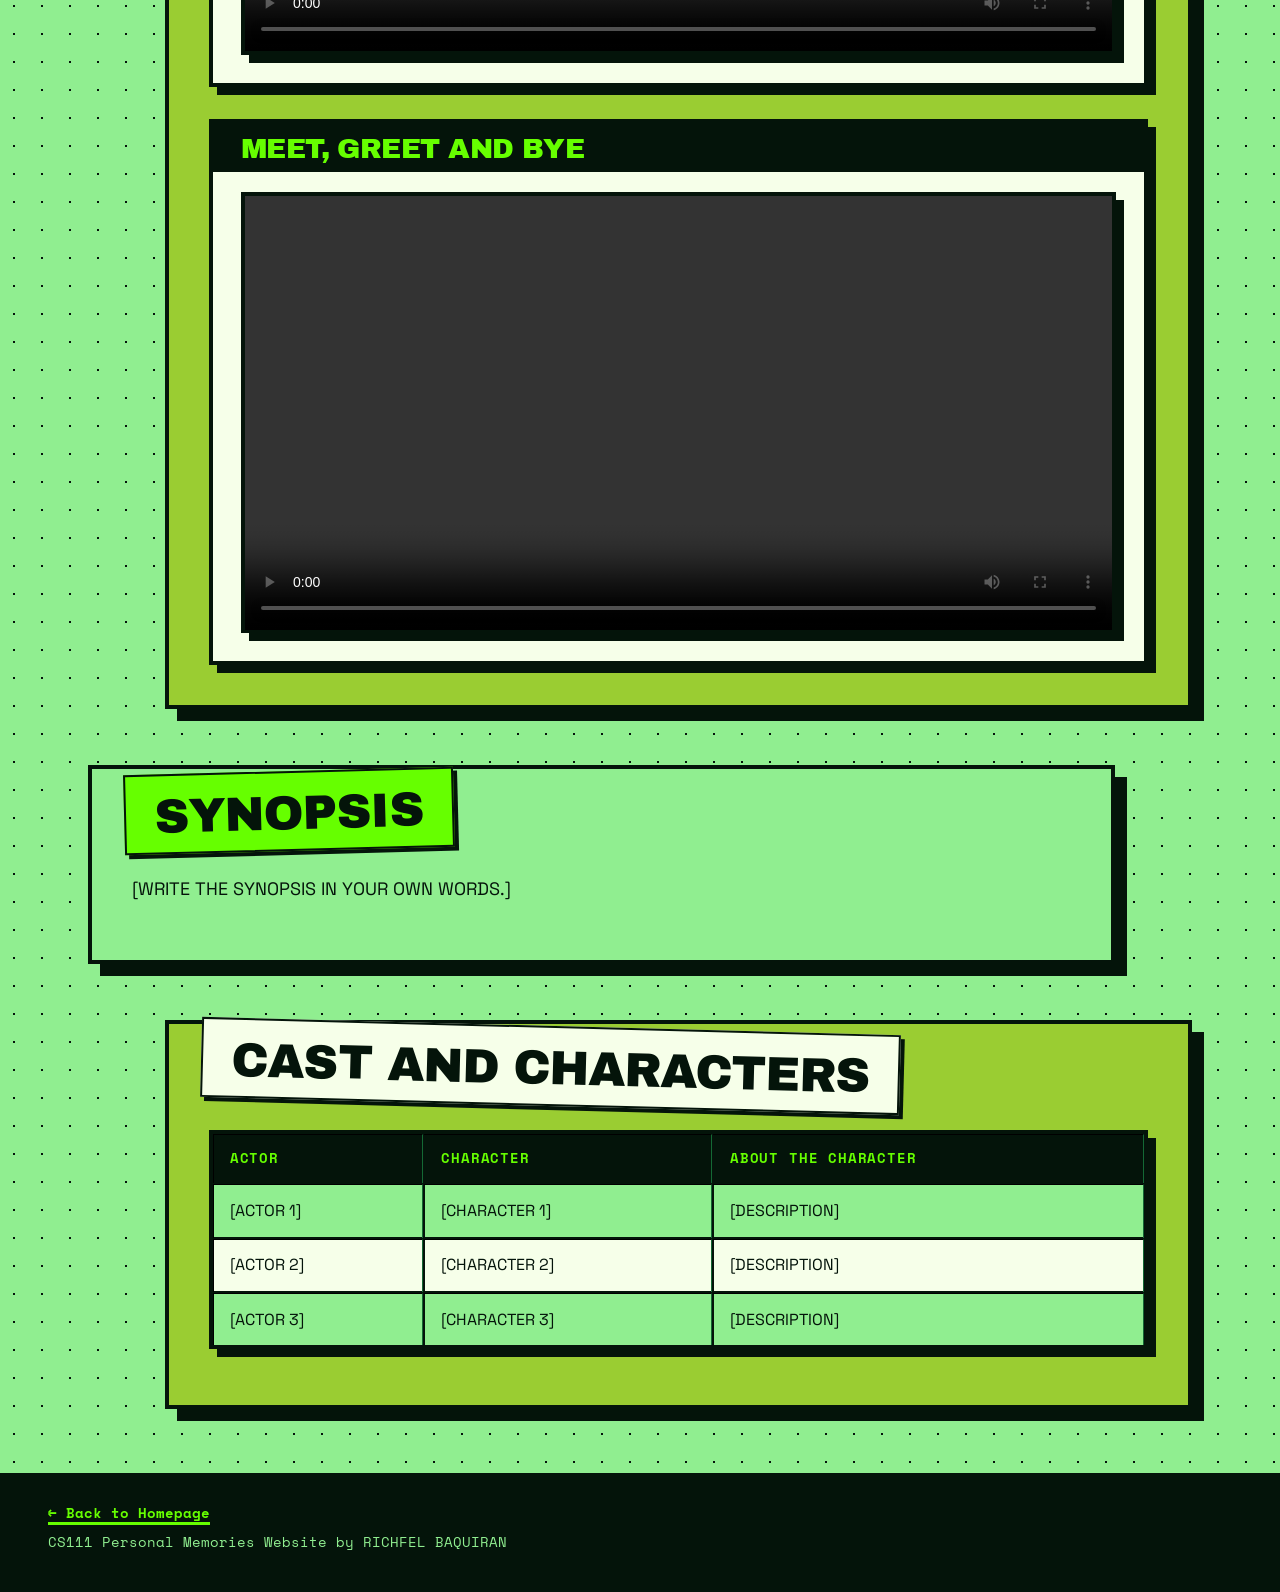
<file: my_favorite_movie.html>
<!DOCTYPE html>
<html lang="en">
<head>
<meta charset="UTF-8">
<meta name="viewport" content="width=device-width, initial-scale=1.0">
<title>My Favorite Movie | My Personal Memories</title>
<link rel="stylesheet" href="style.css">
</head>
<body>
<header>
<p><a href="index.html">← Back to Homepage</a></p>
<h1>My Favorite Movie</h1>
</header>
<main>
<section>
<h2>Movie Details</h2>
<table border="1">
<tr><th>Title</th><td>[MOVIE TITLE]</td></tr>
<tr><th>Genre</th><td>[GENRE]</td></tr>
<tr><th>Release Year</th><td>[YEAR]</td></tr>
</table>
</section>
<section>
<h2>Movie Clips</h2>
<article>
<h3>At Dahil Mahal Na Mahal Kita</h3>
<video controls preload="metadata">
<source src="My%20favorite%20Movie/at_dahil.mahal.na.mahal.kita.mp4" type="video/mp4">
Your browser does not support the video tag.
</video>
</article>
<article>
<h3>Cars</h3>
<video controls preload="metadata">
<source src="My%20favorite%20Movie/cars.mp4" type="video/mp4">
Your browser does not support the video tag.
</video>
</article>
<article>
<h3>Inside Out</h3>
<video controls preload="metadata">
<source src="My%20favorite%20Movie/inside_out.mp4" type="video/mp4">
Your browser does not support the video tag.
</video>
</article>
<article>
<h3>Maleficent</h3>
<video controls preload="metadata">
<source src="My%20favorite%20Movie/malificent.mp4" type="video/mp4">
Your browser does not support the video tag.
</video>
</article>
<article>
<h3>Meet, Greet and Bye</h3>
<video controls preload="metadata">
<source src="My%20favorite%20Movie/meet_greet_and_bye.mp4" type="video/mp4">
Your browser does not support the video tag.
</video>
</article>
</section>
<section>
<h2>Synopsis</h2>
<p>[WRITE THE SYNOPSIS IN YOUR OWN WORDS.]</p>
</section>
<section>
<h2>Cast and Characters</h2>
<table border="1">
<tr><th>Actor</th><th>Character</th><th>About the Character</th></tr>
<tr><td>[ACTOR 1]</td><td>[CHARACTER 1]</td><td>[DESCRIPTION]</td></tr>
<tr><td>[ACTOR 2]</td><td>[CHARACTER 2]</td><td>[DESCRIPTION]</td></tr>
<tr><td>[ACTOR 3]</td><td>[CHARACTER 3]</td><td>[DESCRIPTION]</td></tr>
</table>
</section>
</main>
<footer>
<hr>
<p><a href="index.html">← Back to Homepage</a></p>
<p>CS111 Personal Memories Website by RICHFEL BAQUIRAN</p>
</footer>
</body>
</html>
</file>
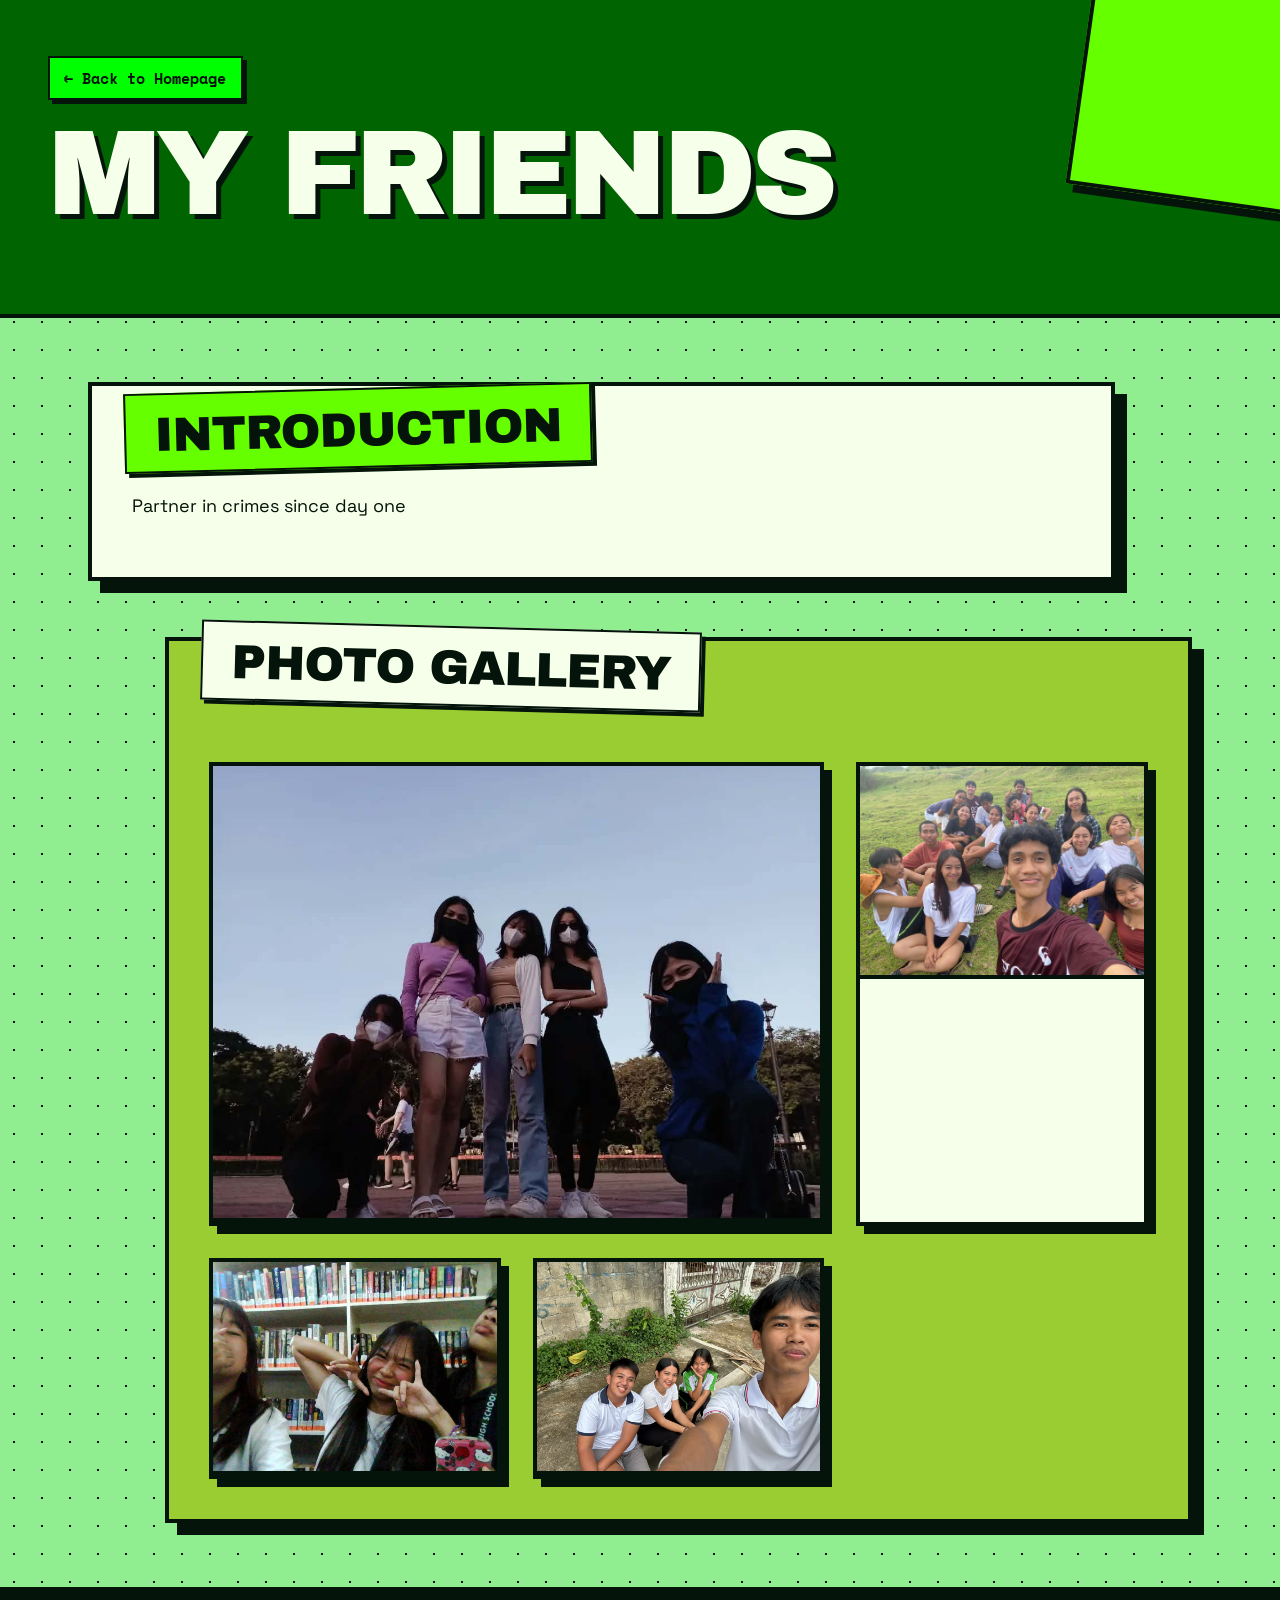
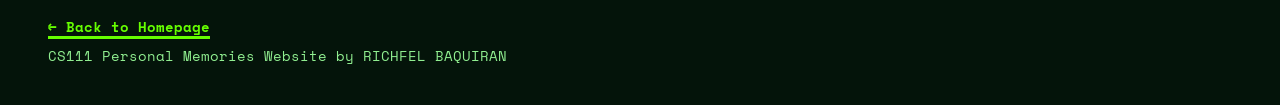
<file: my_friends.html>
<!DOCTYPE html>
<html lang="en">
<head>
<meta charset="UTF-8">
<meta name="viewport" content="width=device-width, initial-scale=1.0">
<title>My Friends | My Personal Memories</title>
<link rel="stylesheet" href="style.css">
</head>
<body>
<header>
<p><a href="index.html">← Back to Homepage</a></p>
<h1>My Friends</h1>
</header>
<main>
<section>
<h2>Introduction</h2>
<p>Partner in crimes since day one</p>
</section>
<section>
<h2>Photo Gallery</h2>
<figure>
<img src="My%20Friends/86515ce4-104e-40fa-9bfa-5544e62009d2.jpg" alt="Friends photo 1">
</figure>
<figure>
<img src="My%20Friends/93118841-4bbd-4ee0-ac3c-6c6a8c09beae.jpg" alt="Friends photo 2">
</figure>
<figure>
<img src="My%20Friends/b2760a05-a883-465a-9908-17e68a36b532.jpg" alt="Friends photo 3">
</figure>
<figure>
<img src="My%20Friends/d3c0ab88-b680-4eb8-b355-5c333104422d.jpg" alt="Friends photo 4">
</figure>
</section>
</main>
<footer>
<hr>
<p><a href="index.html">← Back to Homepage</a></p>
<p>CS111 Personal Memories Website by RICHFEL BAQUIRAN</p>
</footer>
</body>
</html>
</file>
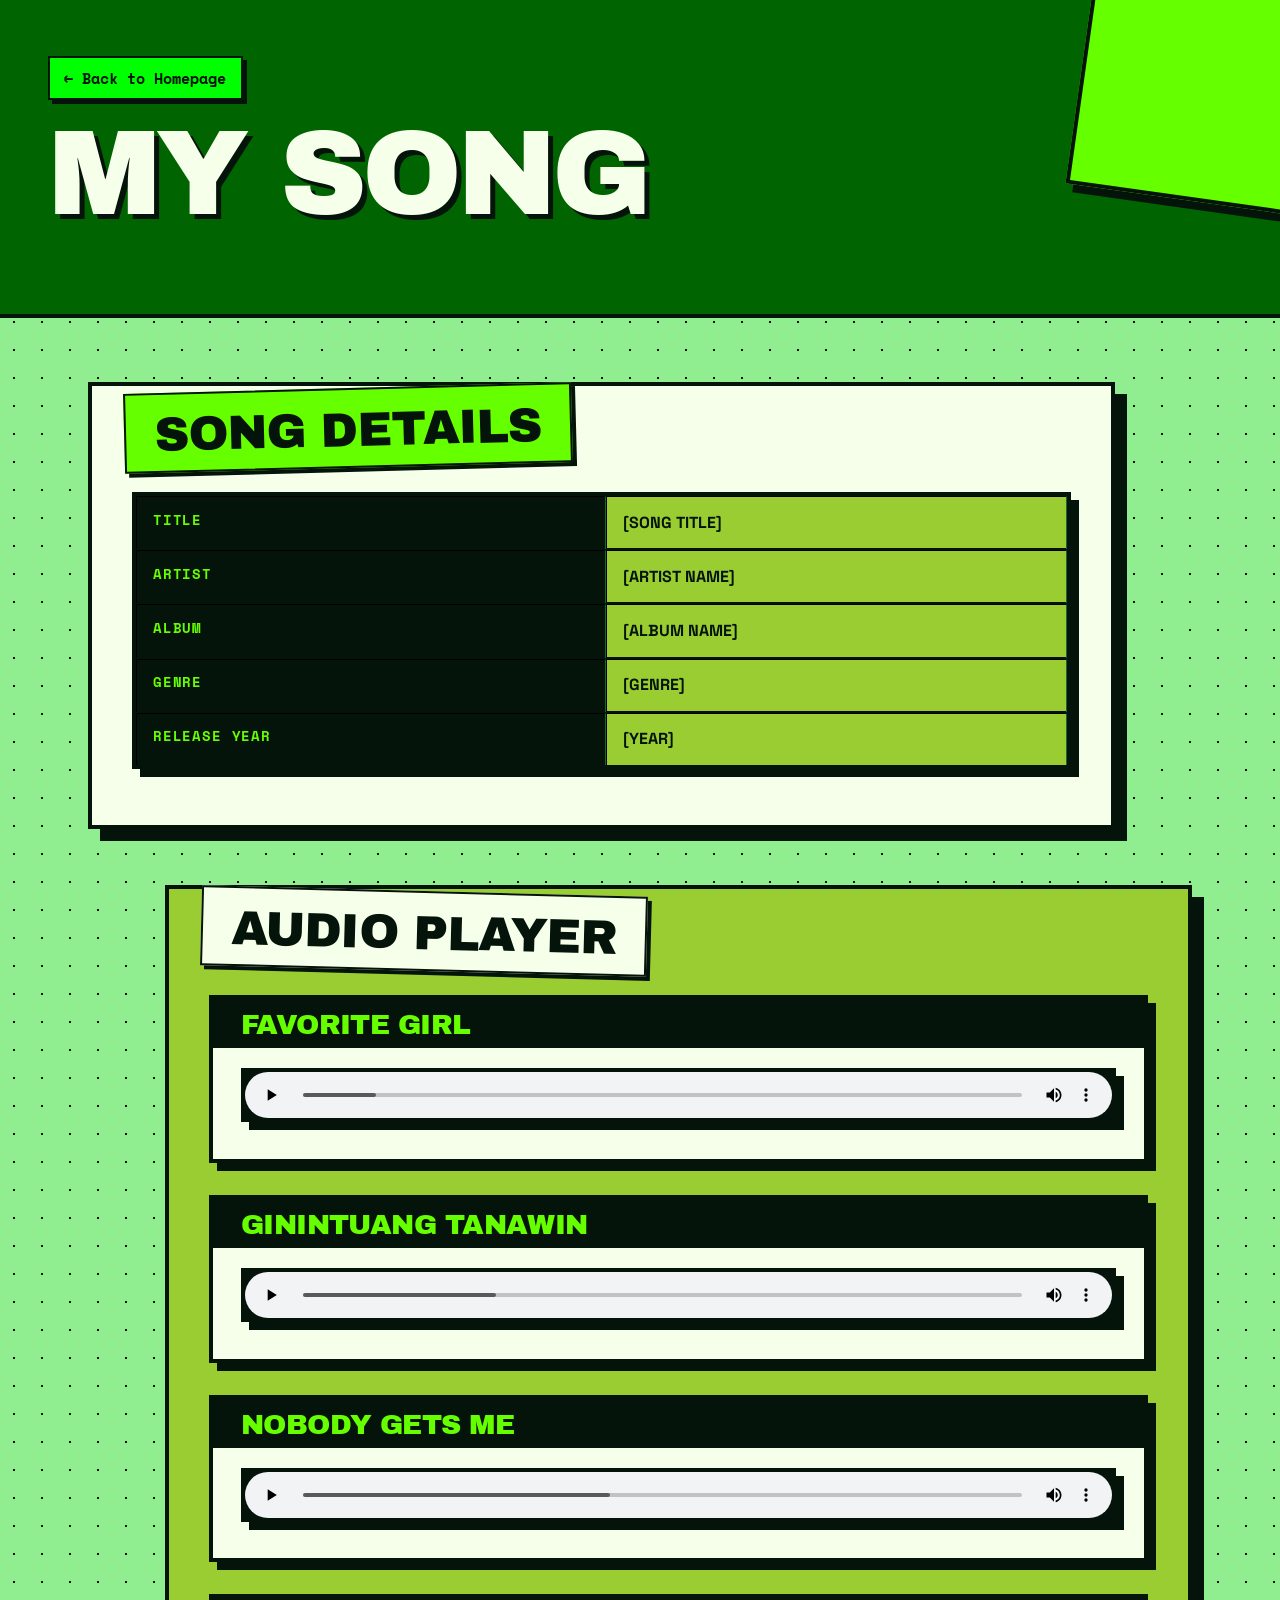
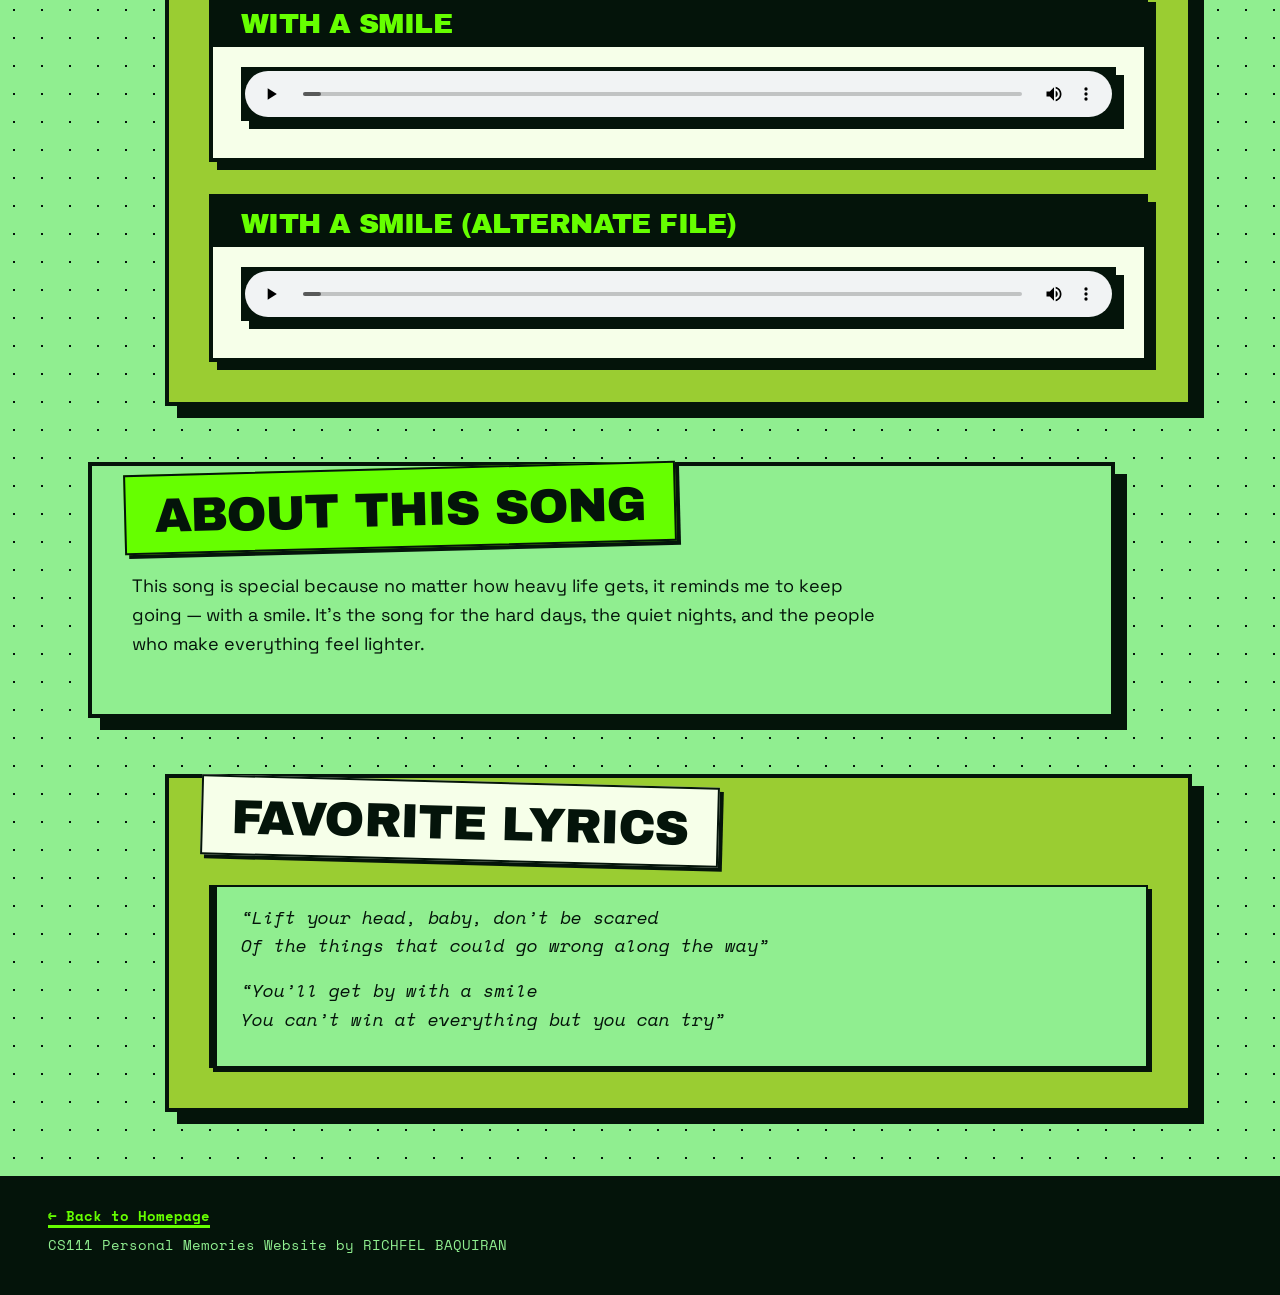
<file: my_song.html>
<!DOCTYPE html>
<html lang="en">
<head>
<meta charset="UTF-8">
<meta name="viewport" content="width=device-width, initial-scale=1.0">
<title>My Song | My Personal Memories</title>
<link rel="stylesheet" href="style.css">
</head>
<body>
<header>
<p><a href="index.html">← Back to Homepage</a></p>
<h1>My Song</h1>
</header>
<main>
<section>
<h2>Song Details</h2>
<table border="1">
<tr><th>Title</th><td>[SONG TITLE]</td></tr>
<tr><th>Artist</th><td>[ARTIST NAME]</td></tr>
<tr><th>Album</th><td>[ALBUM NAME]</td></tr>
<tr><th>Genre</th><td>[GENRE]</td></tr>
<tr><th>Release Year</th><td>[YEAR]</td></tr>
</table>
</section>
<section>
<h2>Audio Player</h2>
<article>
<h3>Favorite Girl</h3>
<audio controls preload="metadata">
<source src="My%20Song/mp3/Favorite%20Girl.mp3" type="audio/mpeg">
Your browser does not support the audio element.
</audio>
</article>
<article>
<h3>Ginintuang Tanawin</h3>
<audio controls preload="metadata">
<source src="My%20Song/mp3/Ginintuang%20Tanawin.mp3" type="audio/mpeg">
Your browser does not support the audio element.
</audio>
</article>
<article>
<h3>Nobody Gets Me</h3>
<audio controls preload="metadata">
<source src="My%20Song/mp3/Nobody%20Gets%20Me.mp3" type="audio/mpeg">
Your browser does not support the audio element.
</audio>
</article>
<article>
<h3>With A Smile</h3>
<audio controls preload="metadata">
<source src="My%20Song/mp3/With%20A%20Smile.mp3" type="audio/mpeg">
Your browser does not support the audio element.
</audio>
</article>
<article>
<h3>With A Smile (alternate file)</h3>
<audio controls preload="metadata">
<source src="My%20Song/mp3/With%20A%20Smile%20(1).mp3" type="audio/mpeg">
Your browser does not support the audio element.
</audio>
</article>
</section>
<section>
<h2>About This Song</h2>
<p>This song is special because no matter how heavy life gets, it reminds me to keep going — with a smile. It’s the song for the hard days, the quiet nights, and the people who make everything feel lighter.</p>
</section>
<section>
<h2>Favorite Lyrics</h2>
<blockquote>
<p>“Lift your head, baby, don’t be scared<br>
Of the things that could go wrong along the way”</p>
<p>“You’ll get by with a smile<br>
You can’t win at everything but you can try”</p>
</blockquote>
</section>
</main>
<footer>
<hr>
<p><a href="index.html">← Back to Homepage</a></p>
<p>CS111 Personal Memories Website by RICHFEL BAQUIRAN</p>
</footer>
</body>
</html>
</file>
<file: style.css>
/* ==========================================================
   GREEN NEO-BRUTALIST DESIGN SYSTEM
   Thick borders · hard offset shadows · sharp corners · big type
   ========================================================== */

@import url("https://fonts.googleapis.com/css2?family=Archivo+Black&family=Space+Grotesk:wght@400;500;700&family=Space+Mono:wght@400;700&display=swap");

:root {
  /* Palette */
  --dark-green: #006400;
  --green: #008000;
  --bright-green: #66ff00;
  --lime-1: #00ff00;
  --light-green: #90ee90;
  --lime-2: #32cd32;
  --chartreuse: #78be21;
  --yellow-green: #9acd32;
  --moss: #738f52;
  --sage: #889682;

  /* Neutrals */
  --ink: #04140a;
  --paper: #f6ffe9;

  /* System */
  --border: 4px solid var(--ink);
  --border-thin: 2px solid var(--ink);
  --shadow: 8px 8px 0 var(--ink);
  --shadow-sm: 4px 4px 0 var(--ink);
  --shadow-lg: 12px 12px 0 var(--ink);

  --font-display: "Archivo Black", "Arial Black", Impact, sans-serif;
  --font-body: "Space Grotesk", "Helvetica Neue", Arial, sans-serif;
  --font-mono: "Space Mono", "Courier New", monospace;

  --gutter: clamp(1rem, 4vw, 3rem);
}

/* ---------- Reset / base ---------- */
*, *::before, *::after { box-sizing: border-box; }

html { scroll-behavior: smooth; }

body {
  margin: 0;
  min-height: 100vh;
  display: flex;
  flex-direction: column;
  font-family: var(--font-body);
  font-size: 1.125rem;
  line-height: 1.6;
  color: var(--ink);
  background-color: var(--light-green);
  /* hard-edged dot grid, no gradients */
  background-image: radial-gradient(var(--ink) 1.2px, transparent 1.2px);
  background-size: 28px 28px;
  background-position: 0 0;
}

::selection { background: var(--ink); color: var(--bright-green); }

img, video { display: block; max-width: 100%; height: auto; }

/* ---------- Typography ---------- */
h1, h2, h3, h4 {
  font-family: var(--font-display);
  font-weight: 400;
  line-height: 0.98;
  letter-spacing: -0.02em;
  margin: 0 0 1rem;
  text-transform: uppercase;
}

h1 { font-size: clamp(2.75rem, 10vw, 7.5rem); letter-spacing: -0.04em; }
h2 { font-size: clamp(1.75rem, 4.5vw, 3rem); }
h3 { font-size: clamp(1.25rem, 2.6vw, 1.75rem); }
h4 {
  font-family: var(--font-mono);
  font-weight: 700;
  font-size: 0.95rem;
  letter-spacing: 0.08em;
  display: inline-block;
  background: var(--ink);
  color: var(--bright-green);
  padding: 0.25rem 0.6rem;
  margin-bottom: 0.75rem;
}

p { margin: 0 0 1rem; max-width: 62ch; }
strong { font-weight: 700; background: var(--bright-green); padding: 0 0.25em; }

a {
  color: var(--ink);
  font-weight: 700;
  text-decoration: underline;
  text-decoration-thickness: 3px;
  text-underline-offset: 4px;
  text-decoration-color: var(--green);
}
a:hover, a:focus-visible {
  background: var(--ink);
  color: var(--bright-green);
  text-decoration-color: var(--bright-green);
}
:focus-visible { outline: 4px solid var(--ink); outline-offset: 3px; }

hr {
  border: 0;
  border-top: var(--border);
  margin: 0 0 1.5rem;
}

/* ---------- Header (page title block) ---------- */
header {
  background: var(--dark-green);
  color: var(--paper);
  border-bottom: var(--border);
  padding: clamp(1.5rem, 5vw, 3.5rem) var(--gutter) clamp(2rem, 6vw, 4rem);
  position: relative;
  overflow: hidden;
}

/* oversized decorative block, asymmetric */
header::after {
  content: "";
  position: absolute;
  right: calc(var(--gutter) * -0.5);
  top: -1.5rem;
  width: clamp(5rem, 18vw, 14rem);
  height: clamp(5rem, 18vw, 14rem);
  background: var(--bright-green);
  border: var(--border);
  box-shadow: var(--shadow);
  transform: rotate(8deg);
  pointer-events: none;
}

header h1 {
  position: relative;
  z-index: 1;
  color: var(--paper);
  text-shadow: 5px 5px 0 var(--ink);
  max-width: 14ch;
  margin-top: 1rem;
}

header p { position: relative; z-index: 1; margin-bottom: 0.5rem; }

/* Back link = hard button */
header p:first-child a {
  display: inline-block;
  font-family: var(--font-mono);
  font-size: 0.95rem;
  text-decoration: none;
  background: var(--lime-1);
  color: var(--ink);
  border: var(--border-thin);
  padding: 0.5rem 0.9rem;
  box-shadow: var(--shadow-sm);
  transition: transform 0.12s, box-shadow 0.12s;
}
header p:first-child a:hover,
header p:first-child a:focus-visible {
  background: var(--bright-green);
  color: var(--ink);
  transform: translate(4px, 4px);
  box-shadow: 0 0 0 var(--ink);
}

/* Index header: no back link → name + course become stickers */
header:not(:has(a)) p {
  display: inline-block;
  font-family: var(--font-mono);
  font-weight: 700;
  background: var(--bright-green);
  color: var(--ink);
  border: var(--border-thin);
  box-shadow: var(--shadow-sm);
  padding: 0.35rem 0.8rem;
  margin: 0.4rem 0.6rem 0 0;
}
header:not(:has(a)) p:nth-of-type(2) {
  background: var(--paper);
  transform: rotate(-2deg);
}
header:not(:has(a)) h1 { font-size: clamp(3rem, 12vw, 9rem); max-width: 10ch; }

/* ---------- Main layout ---------- */
main {
  flex: 1;
  width: 100%;
  max-width: 1200px;
  margin: 0 auto;
  padding: clamp(2rem, 5vw, 4rem) var(--gutter);
  display: grid;
  gap: clamp(2rem, 5vw, 3.5rem);
}

section {
  background: var(--paper);
  border: var(--border);
  box-shadow: var(--shadow-lg);
  padding: clamp(1.25rem, 3.5vw, 2.5rem);
  position: relative;
}

/* Section headings get a colour slab */
section > h2 {
  display: inline-block;
  background: var(--bright-green);
  border: var(--border-thin);
  box-shadow: var(--shadow-sm);
  padding: 0.35em 0.6em 0.25em;
  margin: calc(-1 * clamp(2.2rem, 5vw, 3.4rem)) 0 1.5rem -0.5rem;
  transform: rotate(-1.5deg);
}

/* Asymmetry: alternate sections shift and recolour */
main > section:nth-of-type(odd)  { margin-right: clamp(0rem, 6vw, 5rem); }
main > section:nth-of-type(even) {
  margin-left: clamp(0rem, 6vw, 5rem);
  background: var(--yellow-green);
}
main > section:nth-of-type(even) > h2 { background: var(--paper); transform: rotate(1.5deg); }
main > section:nth-of-type(3n)  { background: var(--light-green); }

/* ---------- Index folder grid ---------- */
section > ul {
  list-style: none;
  margin: 0;
  padding: 0;
  display: grid;
  grid-template-columns: repeat(auto-fit, minmax(240px, 1fr));
  gap: 1.5rem;
}

section > ul > li { display: flex; }

section > ul > li > a {
  flex: 1;
  display: flex;
  align-items: flex-end;
  min-height: 9rem;
  padding: 1.1rem;
  font-family: var(--font-display);
  font-weight: 400;
  font-size: clamp(1.2rem, 2.4vw, 1.6rem);
  line-height: 1.05;
  text-transform: uppercase;
  text-decoration: none;
  color: var(--ink);
  background: var(--lime-2);
  border: var(--border);
  box-shadow: var(--shadow);
  transition: transform 0.12s, box-shadow 0.12s, background 0.12s;
}

/* Colour-blocked cards cycling through the palette */
section > ul > li:nth-child(8n+1) > a { background: var(--bright-green); }
section > ul > li:nth-child(8n+2) > a { background: var(--green); color: var(--paper); }
section > ul > li:nth-child(8n+3) > a { background: var(--light-green); }
section > ul > li:nth-child(8n+4) > a { background: var(--yellow-green); }
section > ul > li:nth-child(8n+5) > a { background: var(--dark-green); color: var(--paper); }
section > ul > li:nth-child(8n+6) > a { background: var(--chartreuse); }
section > ul > li:nth-child(8n+7) > a { background: var(--moss); color: var(--paper); }
section > ul > li:nth-child(8n+8) > a { background: var(--lime-1); }

/* Staggered, editorial rhythm */
section > ul > li:nth-child(even) { transform: translateY(1rem); }
section > ul > li:nth-child(3n) > a { min-height: 11rem; }

section > ul > li > a:hover,
section > ul > li > a:focus-visible {
  transform: translate(-4px, -4px);
  box-shadow: 12px 12px 0 var(--ink);
  background: var(--ink);
  color: var(--bright-green);
}
section > ul > li > a:active {
  transform: translate(8px, 8px);
  box-shadow: 0 0 0 var(--ink);
}

/* ---------- Photo galleries ---------- */
section:has(> figure) {
  display: grid;
  grid-template-columns: repeat(6, 1fr);
  gap: clamp(1.25rem, 3vw, 2rem);
}
section:has(> figure) > h2 { grid-column: 1 / -1; justify-self: start; }

section > figure { grid-column: span 2; }
section > figure:nth-of-type(1) { grid-column: span 4; }
section > figure:nth-of-type(2) { grid-column: span 2; }
section > figure:nth-of-type(5) { grid-column: span 4; }

figure {
  margin: 0;
  background: var(--paper);
  border: var(--border);
  box-shadow: var(--shadow);
  transition: transform 0.12s, box-shadow 0.12s;
}
figure:hover { transform: translate(-3px, -3px) rotate(-0.5deg); box-shadow: 11px 11px 0 var(--ink); }

figure img {
  width: 100%;
  aspect-ratio: 4 / 3;
  object-fit: cover;
  border-bottom: var(--border);
  background: var(--sage);
  color: var(--ink);
  font-family: var(--font-mono);
  font-size: 0.8rem;
  overflow: hidden;
}

figcaption {
  font-family: var(--font-mono);
  font-size: 0.9rem;
  font-weight: 700;
  padding: 0.7rem 0.9rem;
  background: var(--lime-2);
}
section > figure:nth-of-type(even) figcaption { background: var(--yellow-green); }

/* ---------- Articles (dishes, jokes) ---------- */
article {
  background: var(--paper);
  border: var(--border);
  box-shadow: var(--shadow);
  padding: clamp(1rem, 3vw, 1.75rem);
  margin-bottom: 2rem;
}
article:last-child { margin-bottom: 0; }

article > h3 {
  display: block;
  background: var(--ink);
  color: var(--bright-green);
  margin: calc(-1 * clamp(1rem, 3vw, 1.75rem));
  margin-bottom: 1.25rem;
  padding: 0.75rem clamp(1rem, 3vw, 1.75rem) 0.6rem;
}

/* Jokes: two-tone Q/A blocks */
article > p { max-width: none; margin-bottom: 0.75rem; }
article > p:nth-of-type(1) {
  background: var(--light-green);
  border: var(--border-thin);
  padding: 0.75rem 1rem;
}
article > p:nth-of-type(2) {
  background: var(--bright-green);
  border: var(--border-thin);
  padding: 0.75rem 1rem;
  margin-left: clamp(0rem, 4vw, 2.5rem);
  box-shadow: var(--shadow-sm);
}
article > p:only-of-type { background: none; border: 0; box-shadow: none; margin-left: 0; padding: 0; }

/* Food articles with figures */
article figure { margin-bottom: 1.5rem; max-width: 520px; }
article figure img { aspect-ratio: 16 / 10; }

/* ---------- Lists ---------- */
ul, ol { padding-left: 1.4rem; margin: 0 0 1.25rem; }
li { margin-bottom: 0.45rem; }
article ul { list-style: square; }
article ul li::marker { color: var(--green); font-size: 1.2em; }
article ol { counter-reset: step; list-style: none; padding-left: 0; }
article ol li {
  counter-increment: step;
  display: flex;
  gap: 0.9rem;
  align-items: flex-start;
  background: var(--light-green);
  border: var(--border-thin);
  padding: 0.6rem 0.9rem;
}
article ol li::before {
  content: counter(step);
  flex: none;
  display: grid;
  place-items: center;
  width: 2rem;
  height: 2rem;
  font-family: var(--font-display);
  background: var(--ink);
  color: var(--bright-green);
}

/* ---------- Tables ---------- */
table {
  width: 100%;
  border-collapse: separate;
  border-spacing: 0;
  border: var(--border) !important;
  background: var(--paper);
  box-shadow: var(--shadow);
  font-size: 1rem;
  margin-bottom: 1rem;
}
th, td {
  text-align: left;
  vertical-align: top;
  padding: 0.8rem 1rem;
  border-bottom: var(--border-thin);
}
tr:last-child > th, tr:last-child > td { border-bottom: 0; }
th {
  font-family: var(--font-mono);
  text-transform: uppercase;
  letter-spacing: 0.06em;
  font-size: 0.85rem;
  background: var(--ink);
  color: var(--bright-green);
}
tr:nth-child(even) > td { background: var(--light-green); }
/* detail table: header cell on the left */
tr > th:first-child + td { background: var(--yellow-green); font-weight: 700; }
td + td, th + th { border-left: var(--border-thin); }

/* ---------- Video & Audio ---------- */
video, audio {
  width: 100%;
  max-width: 720px;
  border: var(--border);
  box-shadow: var(--shadow);
  background: var(--ink);
}

blockquote {
  margin: 0;
  padding: 1rem 1.5rem;
  background: var(--light-green);
  border-left: 8px solid var(--ink);
  border-top: var(--border-thin);
  border-right: var(--border-thin);
  border-bottom: var(--border-thin);
  box-shadow: var(--shadow-sm);
  font-family: var(--font-mono);
  font-style: italic;
}

/* ---------- Footer ---------- */
footer {
  margin-top: auto;
  background: var(--ink);
  color: var(--light-green);
  border-top: var(--border);
  padding: 1.5rem var(--gutter) 2rem;
  font-family: var(--font-mono);
  font-size: 0.9rem;
}
footer hr { display: none; }
footer p { max-width: none; margin-bottom: 0.4rem; }
footer a {
  color: var(--bright-green);
  text-decoration-color: var(--bright-green);
}
footer a:hover, footer a:focus-visible {
  background: var(--bright-green);
  color: var(--ink);
}

/* ---------- Responsive ---------- */
@media (max-width: 760px) {
  body { font-size: 1.05rem; }
  header::after { opacity: 0.9; }
  main > section:nth-of-type(odd),
  main > section:nth-of-type(even) { margin-left: 0; margin-right: 0; }
  section { box-shadow: var(--shadow); }
  section > ul > li:nth-child(even) { transform: none; }
  section:has(> figure) { grid-template-columns: 1fr; }
  section > figure,
  section > figure:nth-of-type(n) { grid-column: 1 / -1; }
  th, td { padding: 0.6rem 0.65rem; font-size: 0.92rem; }
}

@media (prefers-reduced-motion: reduce) {
  * { transition: none !important; scroll-behavior: auto !important; }
}
/* ---------- Landing page sticker (index.html) ---------- */
header .hero-sticker {
  position: absolute;
  right: var(--gutter);
  bottom: 1.25rem;
  z-index: 2;
  height: clamp(12rem, 34vw, 28rem);
  width: auto;
  max-width: 45%;
  object-fit: contain;
  transform: rotate(4deg);
  /* white die-cut border + hard offset shadow = sticker cutout */
  filter:
    drop-shadow(4px 0 0 #fff) drop-shadow(-4px 0 0 #fff)
    drop-shadow(0 4px 0 #fff) drop-shadow(0 -4px 0 #fff)
    drop-shadow(3px 3px 0 #fff) drop-shadow(-3px -3px 0 #fff)
    drop-shadow(3px -3px 0 #fff) drop-shadow(-3px 3px 0 #fff)
    drop-shadow(10px 10px 0 var(--ink));
  transition: transform 0.12s;
}
header .hero-sticker:hover { transform: rotate(-2deg) scale(1.03); }

/* ---------- Movie clips & song players ---------- */
article video, article audio { max-width: 100%; }

@media (max-width: 760px) {
  header .hero-sticker {
    position: static;
    display: block;
    height: 11rem;
    max-width: 70%;
    margin: 1.5rem 0 0 auto;
  }
}
</file>
